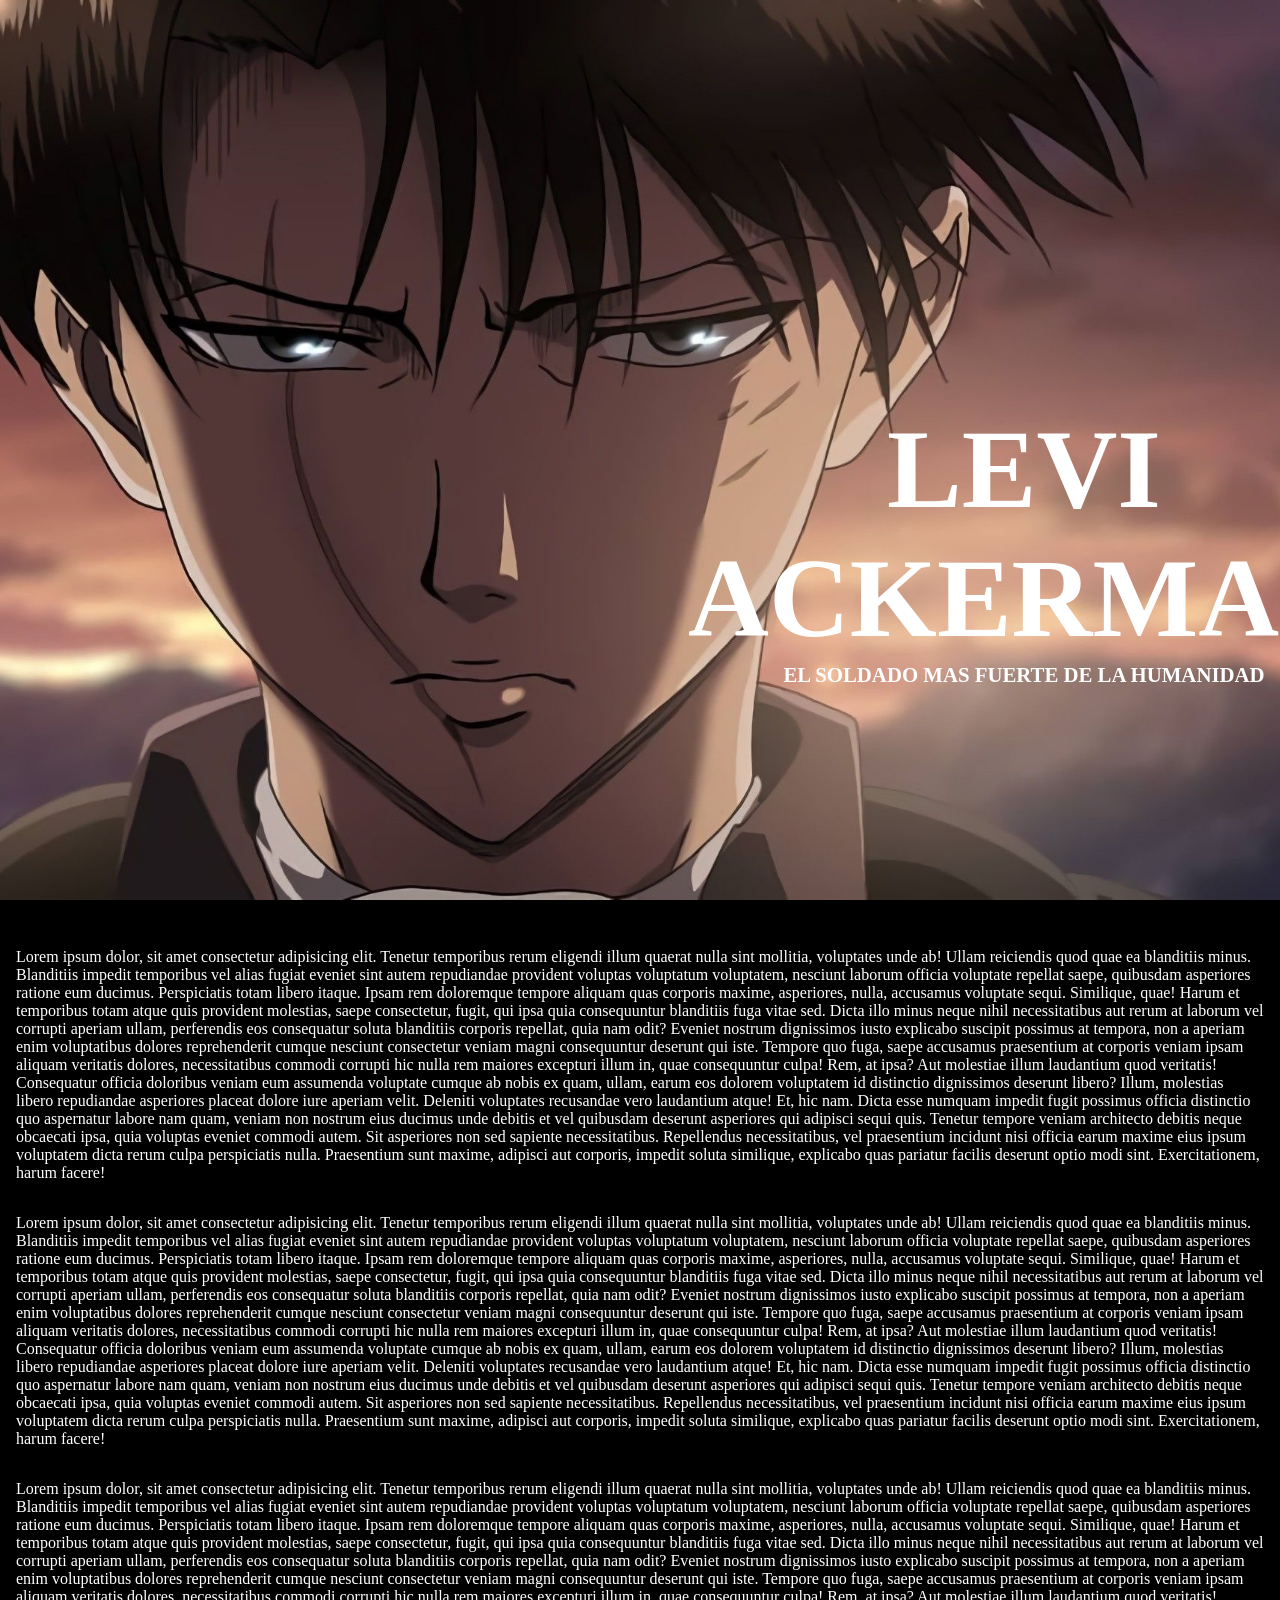
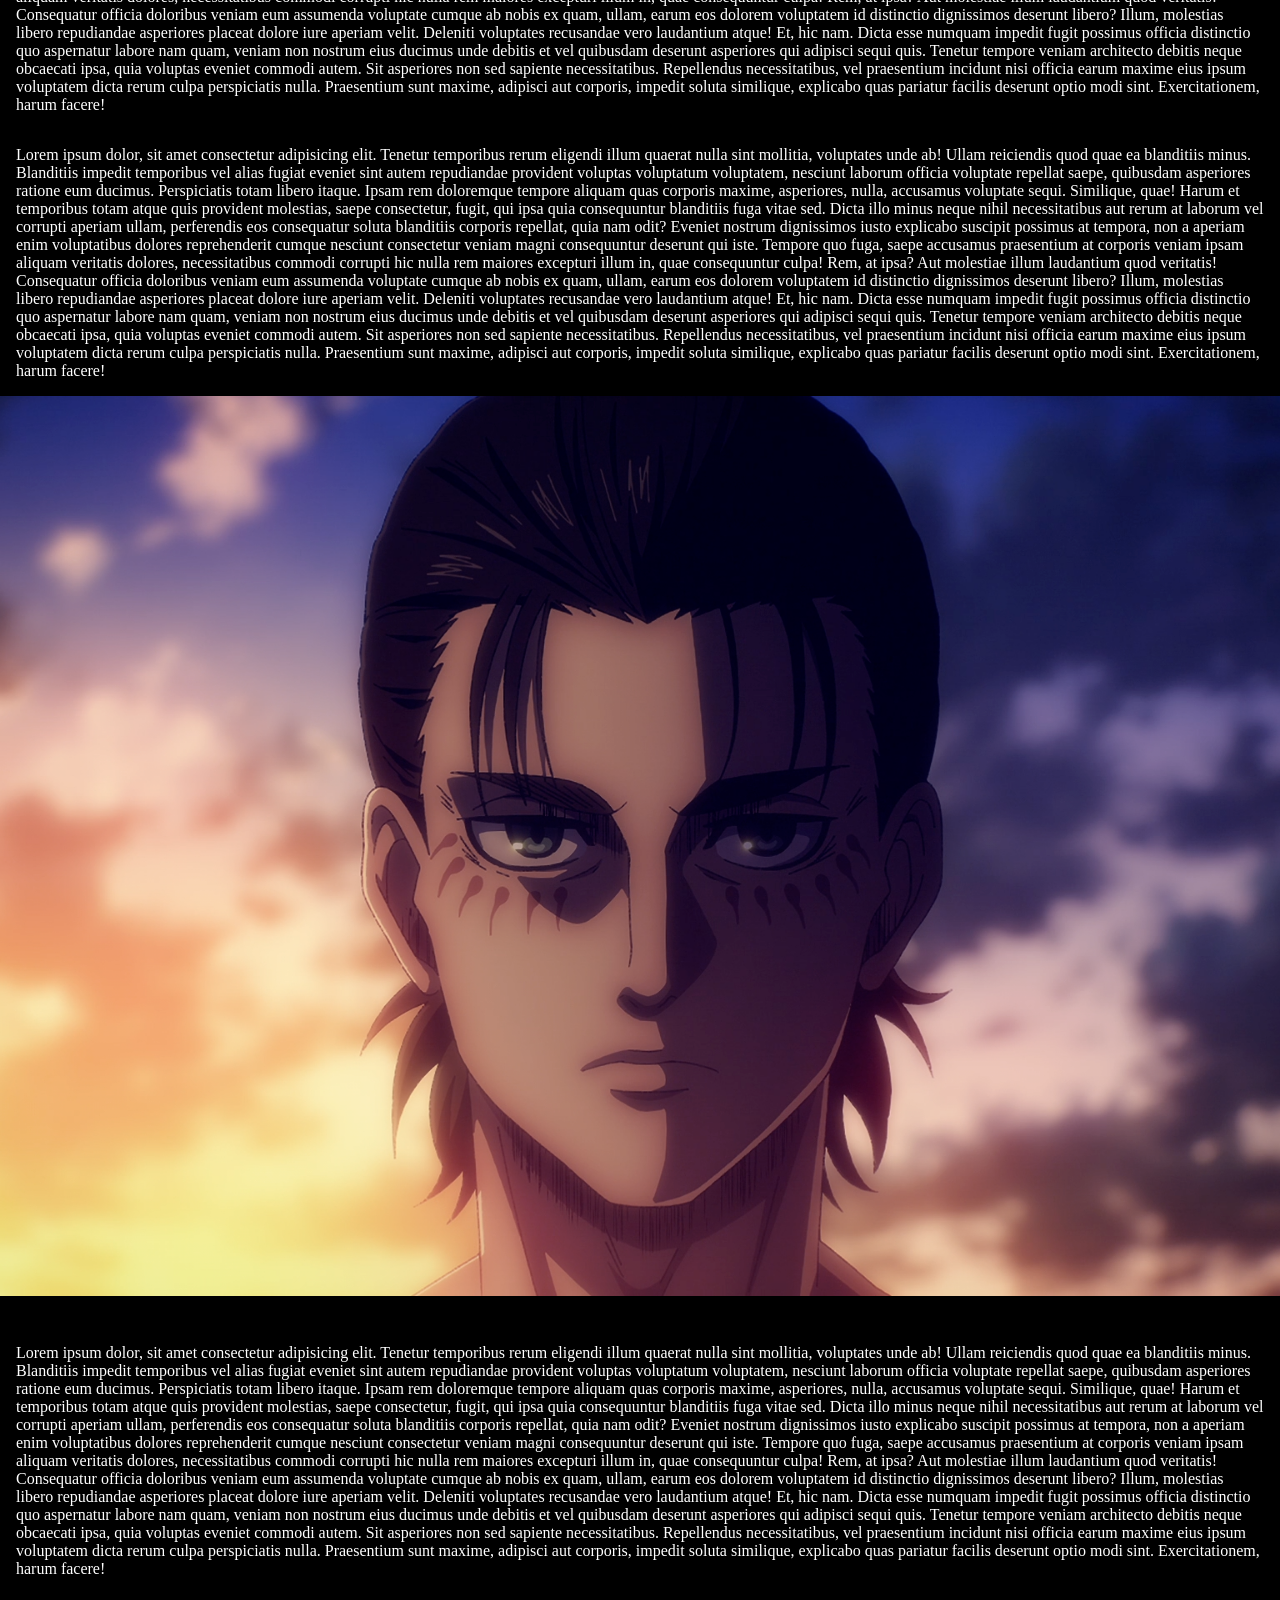
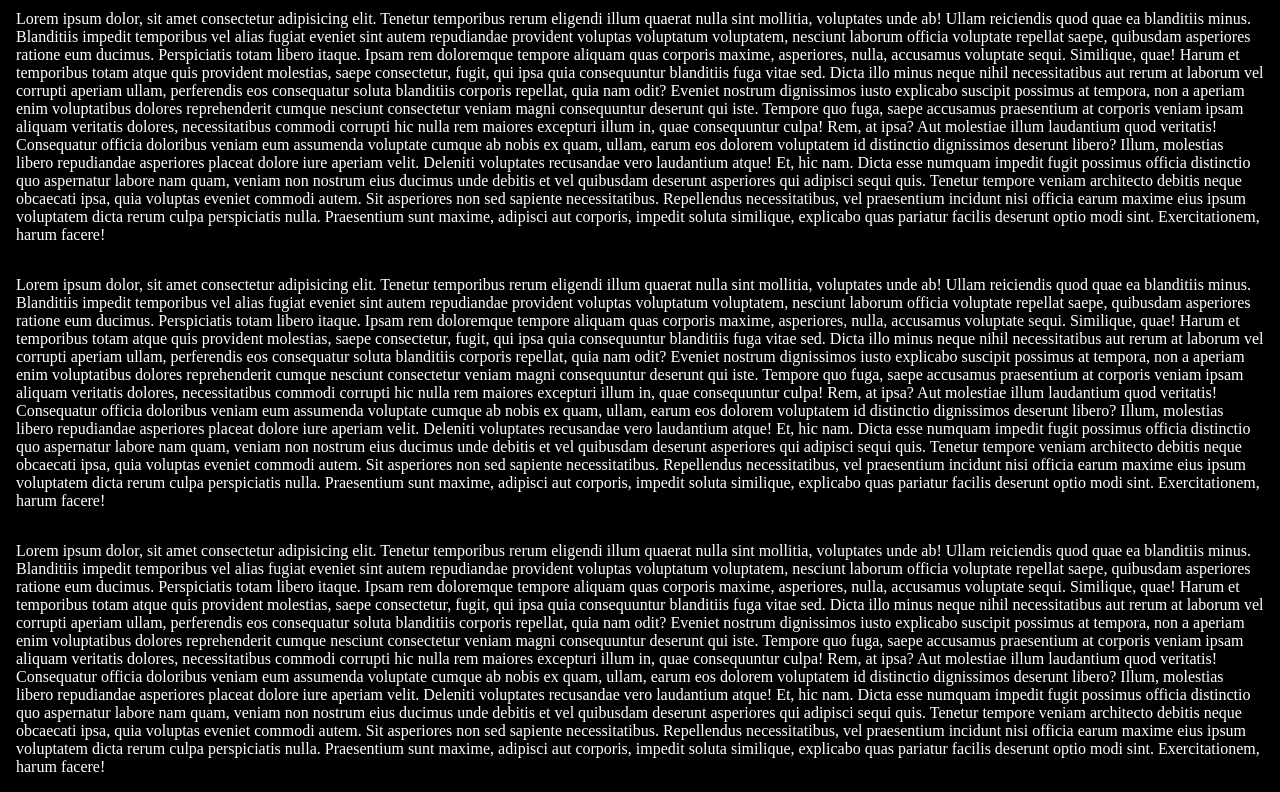
<file: ejemplo2/index.html>
<!doctype html>
<html lang="en">
  <head>
    <meta charset="UTF-8" />
    <meta name="viewport" content="width=device-width, initial-scale=1.0" />
    <link rel="stylesheet" href="style.css" />
    <title>Prueba</title>
  </head>
  <body>
    <section class="fondo"></section>

    <header>
      <h1>levi ackerman</h1>
      <p>el soldado mas fuerte de la humanidad</p>
    </header>

    <article>
      <p>
        Lorem ipsum dolor, sit amet consectetur adipisicing elit. Tenetur
        temporibus rerum eligendi illum quaerat nulla sint mollitia, voluptates
        unde ab! Ullam reiciendis quod quae ea blanditiis minus. Blanditiis
        impedit temporibus vel alias fugiat eveniet sint autem repudiandae
        provident voluptas voluptatum voluptatem, nesciunt laborum officia
        voluptate repellat saepe, quibusdam asperiores ratione eum ducimus.
        Perspiciatis totam libero itaque. Ipsam rem doloremque tempore aliquam
        quas corporis maxime, asperiores, nulla, accusamus voluptate sequi.
        Similique, quae! Harum et temporibus totam atque quis provident
        molestias, saepe consectetur, fugit, qui ipsa quia consequuntur
        blanditiis fuga vitae sed. Dicta illo minus neque nihil necessitatibus
        aut rerum at laborum vel corrupti aperiam ullam, perferendis eos
        consequatur soluta blanditiis corporis repellat, quia nam odit? Eveniet
        nostrum dignissimos iusto explicabo suscipit possimus at tempora, non a
        aperiam enim voluptatibus dolores reprehenderit cumque nesciunt
        consectetur veniam magni consequuntur deserunt qui iste. Tempore quo
        fuga, saepe accusamus praesentium at corporis veniam ipsam aliquam
        veritatis dolores, necessitatibus commodi corrupti hic nulla rem maiores
        excepturi illum in, quae consequuntur culpa! Rem, at ipsa? Aut molestiae
        illum laudantium quod veritatis! Consequatur officia doloribus veniam
        eum assumenda voluptate cumque ab nobis ex quam, ullam, earum eos
        dolorem voluptatem id distinctio dignissimos deserunt libero? Illum,
        molestias libero repudiandae asperiores placeat dolore iure aperiam
        velit. Deleniti voluptates recusandae vero laudantium atque! Et, hic
        nam. Dicta esse numquam impedit fugit possimus officia distinctio quo
        aspernatur labore nam quam, veniam non nostrum eius ducimus unde debitis
        et vel quibusdam deserunt asperiores qui adipisci sequi quis. Tenetur
        tempore veniam architecto debitis neque obcaecati ipsa, quia voluptas
        eveniet commodi autem. Sit asperiores non sed sapiente necessitatibus.
        Repellendus necessitatibus, vel praesentium incidunt nisi officia earum
        maxime eius ipsum voluptatem dicta rerum culpa perspiciatis nulla.
        Praesentium sunt maxime, adipisci aut corporis, impedit soluta
        similique, explicabo quas pariatur facilis deserunt optio modi sint.
        Exercitationem, harum facere!
      </p>
    </article>

    <article>
      <p>
        Lorem ipsum dolor, sit amet consectetur adipisicing elit. Tenetur
        temporibus rerum eligendi illum quaerat nulla sint mollitia, voluptates
        unde ab! Ullam reiciendis quod quae ea blanditiis minus. Blanditiis
        impedit temporibus vel alias fugiat eveniet sint autem repudiandae
        provident voluptas voluptatum voluptatem, nesciunt laborum officia
        voluptate repellat saepe, quibusdam asperiores ratione eum ducimus.
        Perspiciatis totam libero itaque. Ipsam rem doloremque tempore aliquam
        quas corporis maxime, asperiores, nulla, accusamus voluptate sequi.
        Similique, quae! Harum et temporibus totam atque quis provident
        molestias, saepe consectetur, fugit, qui ipsa quia consequuntur
        blanditiis fuga vitae sed. Dicta illo minus neque nihil necessitatibus
        aut rerum at laborum vel corrupti aperiam ullam, perferendis eos
        consequatur soluta blanditiis corporis repellat, quia nam odit? Eveniet
        nostrum dignissimos iusto explicabo suscipit possimus at tempora, non a
        aperiam enim voluptatibus dolores reprehenderit cumque nesciunt
        consectetur veniam magni consequuntur deserunt qui iste. Tempore quo
        fuga, saepe accusamus praesentium at corporis veniam ipsam aliquam
        veritatis dolores, necessitatibus commodi corrupti hic nulla rem maiores
        excepturi illum in, quae consequuntur culpa! Rem, at ipsa? Aut molestiae
        illum laudantium quod veritatis! Consequatur officia doloribus veniam
        eum assumenda voluptate cumque ab nobis ex quam, ullam, earum eos
        dolorem voluptatem id distinctio dignissimos deserunt libero? Illum,
        molestias libero repudiandae asperiores placeat dolore iure aperiam
        velit. Deleniti voluptates recusandae vero laudantium atque! Et, hic
        nam. Dicta esse numquam impedit fugit possimus officia distinctio quo
        aspernatur labore nam quam, veniam non nostrum eius ducimus unde debitis
        et vel quibusdam deserunt asperiores qui adipisci sequi quis. Tenetur
        tempore veniam architecto debitis neque obcaecati ipsa, quia voluptas
        eveniet commodi autem. Sit asperiores non sed sapiente necessitatibus.
        Repellendus necessitatibus, vel praesentium incidunt nisi officia earum
        maxime eius ipsum voluptatem dicta rerum culpa perspiciatis nulla.
        Praesentium sunt maxime, adipisci aut corporis, impedit soluta
        similique, explicabo quas pariatur facilis deserunt optio modi sint.
        Exercitationem, harum facere!
      </p>
    </article>

    <article>
      <p>
        Lorem ipsum dolor, sit amet consectetur adipisicing elit. Tenetur
        temporibus rerum eligendi illum quaerat nulla sint mollitia, voluptates
        unde ab! Ullam reiciendis quod quae ea blanditiis minus. Blanditiis
        impedit temporibus vel alias fugiat eveniet sint autem repudiandae
        provident voluptas voluptatum voluptatem, nesciunt laborum officia
        voluptate repellat saepe, quibusdam asperiores ratione eum ducimus.
        Perspiciatis totam libero itaque. Ipsam rem doloremque tempore aliquam
        quas corporis maxime, asperiores, nulla, accusamus voluptate sequi.
        Similique, quae! Harum et temporibus totam atque quis provident
        molestias, saepe consectetur, fugit, qui ipsa quia consequuntur
        blanditiis fuga vitae sed. Dicta illo minus neque nihil necessitatibus
        aut rerum at laborum vel corrupti aperiam ullam, perferendis eos
        consequatur soluta blanditiis corporis repellat, quia nam odit? Eveniet
        nostrum dignissimos iusto explicabo suscipit possimus at tempora, non a
        aperiam enim voluptatibus dolores reprehenderit cumque nesciunt
        consectetur veniam magni consequuntur deserunt qui iste. Tempore quo
        fuga, saepe accusamus praesentium at corporis veniam ipsam aliquam
        veritatis dolores, necessitatibus commodi corrupti hic nulla rem maiores
        excepturi illum in, quae consequuntur culpa! Rem, at ipsa? Aut molestiae
        illum laudantium quod veritatis! Consequatur officia doloribus veniam
        eum assumenda voluptate cumque ab nobis ex quam, ullam, earum eos
        dolorem voluptatem id distinctio dignissimos deserunt libero? Illum,
        molestias libero repudiandae asperiores placeat dolore iure aperiam
        velit. Deleniti voluptates recusandae vero laudantium atque! Et, hic
        nam. Dicta esse numquam impedit fugit possimus officia distinctio quo
        aspernatur labore nam quam, veniam non nostrum eius ducimus unde debitis
        et vel quibusdam deserunt asperiores qui adipisci sequi quis. Tenetur
        tempore veniam architecto debitis neque obcaecati ipsa, quia voluptas
        eveniet commodi autem. Sit asperiores non sed sapiente necessitatibus.
        Repellendus necessitatibus, vel praesentium incidunt nisi officia earum
        maxime eius ipsum voluptatem dicta rerum culpa perspiciatis nulla.
        Praesentium sunt maxime, adipisci aut corporis, impedit soluta
        similique, explicabo quas pariatur facilis deserunt optio modi sint.
        Exercitationem, harum facere!
      </p>
    </article>

    <article>
      <p>
        Lorem ipsum dolor, sit amet consectetur adipisicing elit. Tenetur
        temporibus rerum eligendi illum quaerat nulla sint mollitia, voluptates
        unde ab! Ullam reiciendis quod quae ea blanditiis minus. Blanditiis
        impedit temporibus vel alias fugiat eveniet sint autem repudiandae
        provident voluptas voluptatum voluptatem, nesciunt laborum officia
        voluptate repellat saepe, quibusdam asperiores ratione eum ducimus.
        Perspiciatis totam libero itaque. Ipsam rem doloremque tempore aliquam
        quas corporis maxime, asperiores, nulla, accusamus voluptate sequi.
        Similique, quae! Harum et temporibus totam atque quis provident
        molestias, saepe consectetur, fugit, qui ipsa quia consequuntur
        blanditiis fuga vitae sed. Dicta illo minus neque nihil necessitatibus
        aut rerum at laborum vel corrupti aperiam ullam, perferendis eos
        consequatur soluta blanditiis corporis repellat, quia nam odit? Eveniet
        nostrum dignissimos iusto explicabo suscipit possimus at tempora, non a
        aperiam enim voluptatibus dolores reprehenderit cumque nesciunt
        consectetur veniam magni consequuntur deserunt qui iste. Tempore quo
        fuga, saepe accusamus praesentium at corporis veniam ipsam aliquam
        veritatis dolores, necessitatibus commodi corrupti hic nulla rem maiores
        excepturi illum in, quae consequuntur culpa! Rem, at ipsa? Aut molestiae
        illum laudantium quod veritatis! Consequatur officia doloribus veniam
        eum assumenda voluptate cumque ab nobis ex quam, ullam, earum eos
        dolorem voluptatem id distinctio dignissimos deserunt libero? Illum,
        molestias libero repudiandae asperiores placeat dolore iure aperiam
        velit. Deleniti voluptates recusandae vero laudantium atque! Et, hic
        nam. Dicta esse numquam impedit fugit possimus officia distinctio quo
        aspernatur labore nam quam, veniam non nostrum eius ducimus unde debitis
        et vel quibusdam deserunt asperiores qui adipisci sequi quis. Tenetur
        tempore veniam architecto debitis neque obcaecati ipsa, quia voluptas
        eveniet commodi autem. Sit asperiores non sed sapiente necessitatibus.
        Repellendus necessitatibus, vel praesentium incidunt nisi officia earum
        maxime eius ipsum voluptatem dicta rerum culpa perspiciatis nulla.
        Praesentium sunt maxime, adipisci aut corporis, impedit soluta
        similique, explicabo quas pariatur facilis deserunt optio modi sint.
        Exercitationem, harum facere!
      </p>
    </article>

    <section class="end"></section>

        <article>
      <p>
        Lorem ipsum dolor, sit amet consectetur adipisicing elit. Tenetur
        temporibus rerum eligendi illum quaerat nulla sint mollitia, voluptates
        unde ab! Ullam reiciendis quod quae ea blanditiis minus. Blanditiis
        impedit temporibus vel alias fugiat eveniet sint autem repudiandae
        provident voluptas voluptatum voluptatem, nesciunt laborum officia
        voluptate repellat saepe, quibusdam asperiores ratione eum ducimus.
        Perspiciatis totam libero itaque. Ipsam rem doloremque tempore aliquam
        quas corporis maxime, asperiores, nulla, accusamus voluptate sequi.
        Similique, quae! Harum et temporibus totam atque quis provident
        molestias, saepe consectetur, fugit, qui ipsa quia consequuntur
        blanditiis fuga vitae sed. Dicta illo minus neque nihil necessitatibus
        aut rerum at laborum vel corrupti aperiam ullam, perferendis eos
        consequatur soluta blanditiis corporis repellat, quia nam odit? Eveniet
        nostrum dignissimos iusto explicabo suscipit possimus at tempora, non a
        aperiam enim voluptatibus dolores reprehenderit cumque nesciunt
        consectetur veniam magni consequuntur deserunt qui iste. Tempore quo
        fuga, saepe accusamus praesentium at corporis veniam ipsam aliquam
        veritatis dolores, necessitatibus commodi corrupti hic nulla rem maiores
        excepturi illum in, quae consequuntur culpa! Rem, at ipsa? Aut molestiae
        illum laudantium quod veritatis! Consequatur officia doloribus veniam
        eum assumenda voluptate cumque ab nobis ex quam, ullam, earum eos
        dolorem voluptatem id distinctio dignissimos deserunt libero? Illum,
        molestias libero repudiandae asperiores placeat dolore iure aperiam
        velit. Deleniti voluptates recusandae vero laudantium atque! Et, hic
        nam. Dicta esse numquam impedit fugit possimus officia distinctio quo
        aspernatur labore nam quam, veniam non nostrum eius ducimus unde debitis
        et vel quibusdam deserunt asperiores qui adipisci sequi quis. Tenetur
        tempore veniam architecto debitis neque obcaecati ipsa, quia voluptas
        eveniet commodi autem. Sit asperiores non sed sapiente necessitatibus.
        Repellendus necessitatibus, vel praesentium incidunt nisi officia earum
        maxime eius ipsum voluptatem dicta rerum culpa perspiciatis nulla.
        Praesentium sunt maxime, adipisci aut corporis, impedit soluta
        similique, explicabo quas pariatur facilis deserunt optio modi sint.
        Exercitationem, harum facere!
      </p>
    </article>

    <article>
      <p>
        Lorem ipsum dolor, sit amet consectetur adipisicing elit. Tenetur
        temporibus rerum eligendi illum quaerat nulla sint mollitia, voluptates
        unde ab! Ullam reiciendis quod quae ea blanditiis minus. Blanditiis
        impedit temporibus vel alias fugiat eveniet sint autem repudiandae
        provident voluptas voluptatum voluptatem, nesciunt laborum officia
        voluptate repellat saepe, quibusdam asperiores ratione eum ducimus.
        Perspiciatis totam libero itaque. Ipsam rem doloremque tempore aliquam
        quas corporis maxime, asperiores, nulla, accusamus voluptate sequi.
        Similique, quae! Harum et temporibus totam atque quis provident
        molestias, saepe consectetur, fugit, qui ipsa quia consequuntur
        blanditiis fuga vitae sed. Dicta illo minus neque nihil necessitatibus
        aut rerum at laborum vel corrupti aperiam ullam, perferendis eos
        consequatur soluta blanditiis corporis repellat, quia nam odit? Eveniet
        nostrum dignissimos iusto explicabo suscipit possimus at tempora, non a
        aperiam enim voluptatibus dolores reprehenderit cumque nesciunt
        consectetur veniam magni consequuntur deserunt qui iste. Tempore quo
        fuga, saepe accusamus praesentium at corporis veniam ipsam aliquam
        veritatis dolores, necessitatibus commodi corrupti hic nulla rem maiores
        excepturi illum in, quae consequuntur culpa! Rem, at ipsa? Aut molestiae
        illum laudantium quod veritatis! Consequatur officia doloribus veniam
        eum assumenda voluptate cumque ab nobis ex quam, ullam, earum eos
        dolorem voluptatem id distinctio dignissimos deserunt libero? Illum,
        molestias libero repudiandae asperiores placeat dolore iure aperiam
        velit. Deleniti voluptates recusandae vero laudantium atque! Et, hic
        nam. Dicta esse numquam impedit fugit possimus officia distinctio quo
        aspernatur labore nam quam, veniam non nostrum eius ducimus unde debitis
        et vel quibusdam deserunt asperiores qui adipisci sequi quis. Tenetur
        tempore veniam architecto debitis neque obcaecati ipsa, quia voluptas
        eveniet commodi autem. Sit asperiores non sed sapiente necessitatibus.
        Repellendus necessitatibus, vel praesentium incidunt nisi officia earum
        maxime eius ipsum voluptatem dicta rerum culpa perspiciatis nulla.
        Praesentium sunt maxime, adipisci aut corporis, impedit soluta
        similique, explicabo quas pariatur facilis deserunt optio modi sint.
        Exercitationem, harum facere!
      </p>
    </article>

    <article>
      <p>
        Lorem ipsum dolor, sit amet consectetur adipisicing elit. Tenetur
        temporibus rerum eligendi illum quaerat nulla sint mollitia, voluptates
        unde ab! Ullam reiciendis quod quae ea blanditiis minus. Blanditiis
        impedit temporibus vel alias fugiat eveniet sint autem repudiandae
        provident voluptas voluptatum voluptatem, nesciunt laborum officia
        voluptate repellat saepe, quibusdam asperiores ratione eum ducimus.
        Perspiciatis totam libero itaque. Ipsam rem doloremque tempore aliquam
        quas corporis maxime, asperiores, nulla, accusamus voluptate sequi.
        Similique, quae! Harum et temporibus totam atque quis provident
        molestias, saepe consectetur, fugit, qui ipsa quia consequuntur
        blanditiis fuga vitae sed. Dicta illo minus neque nihil necessitatibus
        aut rerum at laborum vel corrupti aperiam ullam, perferendis eos
        consequatur soluta blanditiis corporis repellat, quia nam odit? Eveniet
        nostrum dignissimos iusto explicabo suscipit possimus at tempora, non a
        aperiam enim voluptatibus dolores reprehenderit cumque nesciunt
        consectetur veniam magni consequuntur deserunt qui iste. Tempore quo
        fuga, saepe accusamus praesentium at corporis veniam ipsam aliquam
        veritatis dolores, necessitatibus commodi corrupti hic nulla rem maiores
        excepturi illum in, quae consequuntur culpa! Rem, at ipsa? Aut molestiae
        illum laudantium quod veritatis! Consequatur officia doloribus veniam
        eum assumenda voluptate cumque ab nobis ex quam, ullam, earum eos
        dolorem voluptatem id distinctio dignissimos deserunt libero? Illum,
        molestias libero repudiandae asperiores placeat dolore iure aperiam
        velit. Deleniti voluptates recusandae vero laudantium atque! Et, hic
        nam. Dicta esse numquam impedit fugit possimus officia distinctio quo
        aspernatur labore nam quam, veniam non nostrum eius ducimus unde debitis
        et vel quibusdam deserunt asperiores qui adipisci sequi quis. Tenetur
        tempore veniam architecto debitis neque obcaecati ipsa, quia voluptas
        eveniet commodi autem. Sit asperiores non sed sapiente necessitatibus.
        Repellendus necessitatibus, vel praesentium incidunt nisi officia earum
        maxime eius ipsum voluptatem dicta rerum culpa perspiciatis nulla.
        Praesentium sunt maxime, adipisci aut corporis, impedit soluta
        similique, explicabo quas pariatur facilis deserunt optio modi sint.
        Exercitationem, harum facere!
      </p>
    </article>

    <article>
      <p>
        Lorem ipsum dolor, sit amet consectetur adipisicing elit. Tenetur
        temporibus rerum eligendi illum quaerat nulla sint mollitia, voluptates
        unde ab! Ullam reiciendis quod quae ea blanditiis minus. Blanditiis
        impedit temporibus vel alias fugiat eveniet sint autem repudiandae
        provident voluptas voluptatum voluptatem, nesciunt laborum officia
        voluptate repellat saepe, quibusdam asperiores ratione eum ducimus.
        Perspiciatis totam libero itaque. Ipsam rem doloremque tempore aliquam
        quas corporis maxime, asperiores, nulla, accusamus voluptate sequi.
        Similique, quae! Harum et temporibus totam atque quis provident
        molestias, saepe consectetur, fugit, qui ipsa quia consequuntur
        blanditiis fuga vitae sed. Dicta illo minus neque nihil necessitatibus
        aut rerum at laborum vel corrupti aperiam ullam, perferendis eos
        consequatur soluta blanditiis corporis repellat, quia nam odit? Eveniet
        nostrum dignissimos iusto explicabo suscipit possimus at tempora, non a
        aperiam enim voluptatibus dolores reprehenderit cumque nesciunt
        consectetur veniam magni consequuntur deserunt qui iste. Tempore quo
        fuga, saepe accusamus praesentium at corporis veniam ipsam aliquam
        veritatis dolores, necessitatibus commodi corrupti hic nulla rem maiores
        excepturi illum in, quae consequuntur culpa! Rem, at ipsa? Aut molestiae
        illum laudantium quod veritatis! Consequatur officia doloribus veniam
        eum assumenda voluptate cumque ab nobis ex quam, ullam, earum eos
        dolorem voluptatem id distinctio dignissimos deserunt libero? Illum,
        molestias libero repudiandae asperiores placeat dolore iure aperiam
        velit. Deleniti voluptates recusandae vero laudantium atque! Et, hic
        nam. Dicta esse numquam impedit fugit possimus officia distinctio quo
        aspernatur labore nam quam, veniam non nostrum eius ducimus unde debitis
        et vel quibusdam deserunt asperiores qui adipisci sequi quis. Tenetur
        tempore veniam architecto debitis neque obcaecati ipsa, quia voluptas
        eveniet commodi autem. Sit asperiores non sed sapiente necessitatibus.
        Repellendus necessitatibus, vel praesentium incidunt nisi officia earum
        maxime eius ipsum voluptatem dicta rerum culpa perspiciatis nulla.
        Praesentium sunt maxime, adipisci aut corporis, impedit soluta
        similique, explicabo quas pariatur facilis deserunt optio modi sint.
        Exercitationem, harum facere!
      </p>
    </article>

    <script src="script.js"></script>
  </body>
</html>
</file>
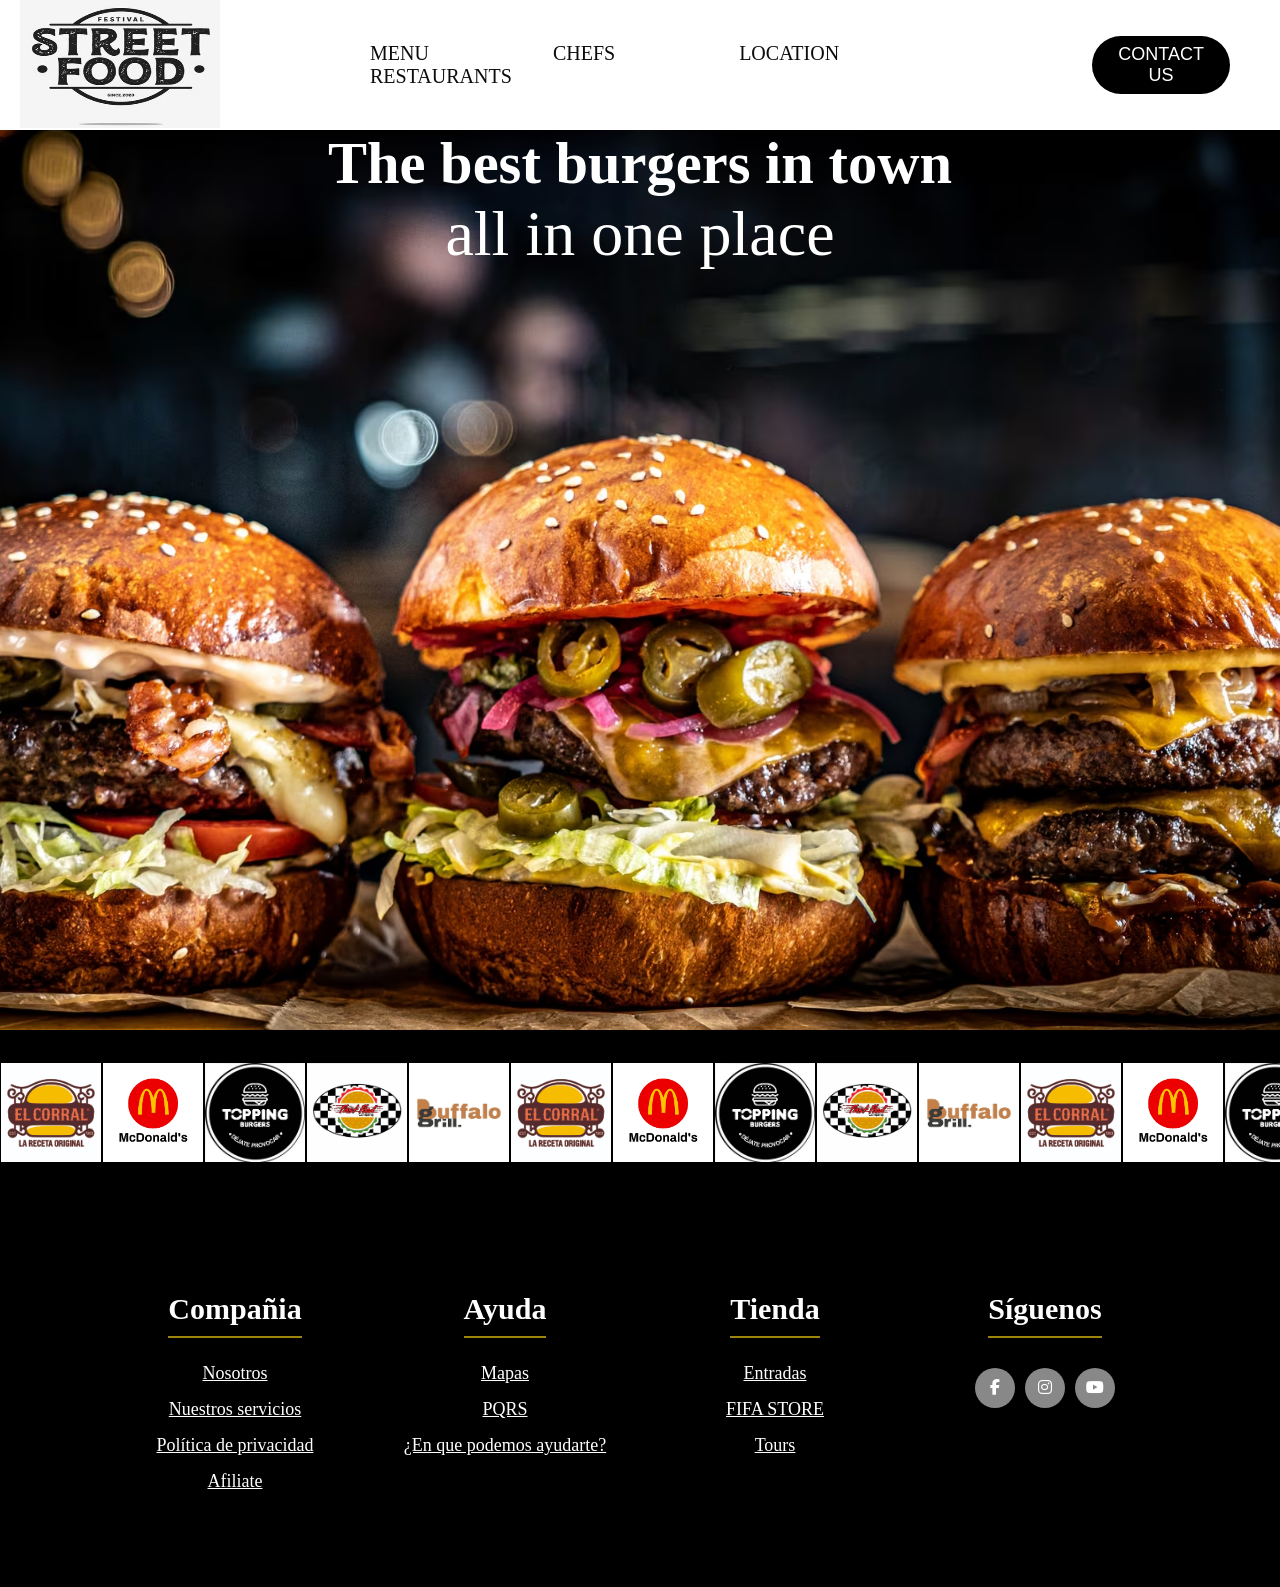
<file: festival gourmet/index.html>
<!doctype html>
<html lang="en">
  <head>
    <meta charset="UTF-8" />
    <meta name="viewport" content="width=device-width, initial-scale=1.0" />
    <title>Festival Gourmet</title>
    <link rel="stylesheet" href="style.css" />
    <link rel="stylesheet" href="https://cdnjs.cloudflare.com/ajax/libs/font-awesome/6.2.1/css/all.min.css">
  </head>
  <body>
    <header class="header">
      <div class="logo">
        <a href="index.html"><img src="img/logo3.jpg" alt="logo" /></a>
      </div>
      <nav>
        <ul class="nav-links">
          <li><a href="index.html" target="_self">MENU</a></li>
          <li class="dropdown">
            <a href="#">CHEFS</a>
            <ul class="dropdown-content">
              <li><a href="pagina1.html">Página 1</a></li>
              <li><a href="pagina2.html">Página 2</a></li>
              <li><a href="pagina3.html">Página 3</a></li>
            </ul>
          </li>
          <li class="dropdown">
            <a href="#">LOCATION</a>
            <ul class="dropdown-content">
              <li><a href="pagina1.html">Página 1</a></li>
              <li><a href="pagina2.html">Página 2</a></li>
              <li><a href="pagina3.html">Página 3</a></li>
            </ul>
          </li>
          <li><a href="#">RESTAURANTS</a></li>
        </ul>
      </nav>
      <a href="https://www.youtube.com/" target="_blank" class="btn"
        ><button>CONTACT US</button></a
      >
    </header>
    <main>
      <section class="hero">
        <section class="fondo">
            <div class="title">
              <h1>The best burgers in town</h1>
              <p>all in one place</p>
            </div>
          </section>
        </section>
        <section class="schedule">
            <div class="header-schedule">
              <div class="track">
                <img class="sponsors" src="img/patrocinador1.jpg" alt="El Corral">
                <img class="sponsors" src="img/patrocinador2.jpg" alt="McDonald's">
                <img class="sponsors" src="img/patrocinador3.jpg" alt="Topping Burguer">
                <img class="sponsors" src="img/patrocinador4.png" alt="FastFood">
                <img class="sponsors" src="img/patrocinador5.png" alt="BuffaloGrill">

                <img class="sponsors" src="img/patrocinador1.jpg" alt="El Corral">
                <img class="sponsors" src="img/patrocinador2.jpg" alt="McDonald's">
                <img class="sponsors" src="img/patrocinador3.jpg" alt="Topping Burguer">
                <img class="sponsors" src="img/patrocinador4.png" alt="FastFood">
                <img class="sponsors" src="img/patrocinador5.png" alt="BuffaloGrill">

                <img class="sponsors" src="img/patrocinador1.jpg" alt="El Corral">
                <img class="sponsors" src="img/patrocinador2.jpg" alt="McDonald's">
                <img class="sponsors" src="img/patrocinador3.jpg" alt="Topping Burguer">
                <img class="sponsors" src="img/patrocinador4.png" alt="FastFood">
                <img class="sponsors" src="img/patrocinador5.png" alt="BuffaloGrill">

                <img class="sponsors" src="img/patrocinador1.jpg" alt="El Corral">
                <img class="sponsors" src="img/patrocinador2.jpg" alt="McDonald's">
                <img class="sponsors" src="img/patrocinador3.jpg" alt="Topping Burguer">
                <img class="sponsors" src="img/patrocinador4.png" alt="FastFood">
                <img class="sponsors" src="img/patrocinador5.png" alt="BuffaloGrill">
              </div>
            </div>
            <!--
              <div class="box-schedule"></div>
                  <p>
                  Lorem ipsum dolor sit amet consectetur adipisicing elit. Facere
                  maiores sed hic harum molestias qui dolorum sunt error non! Et aperiam
                  necessitatibus inventore fugiat. Harum doloremque, voluptate corrupti,
                  quam iusto aut quibusdam explicabo assumenda magni nulla recusandae
                  ipsa quisquam. Repudiandae, voluptates, saepe nobis laboriosam quaerat
                  consectetur facere doloribus nulla, reprehenderit minima pariatur eum
                  commodi explicabo veniam. Sunt consequatur ut veniam fugit, earum modi
                  vitae saepe maxime odio voluptates expedita quod ex nemo illum in fuga
                  ipsa. Repellendus quod ea officia. Error nam dolores suscipit, sunt
                  accusantium laboriosam nulla reiciendis alias et, repellat, atque
                  ipsum. Quam dolorem similique molestias voluptatibus quos aliquam
                  adipisci iste quo explicabo sunt nisi at exercitationem incidunt magni
                  nemo vitae veniam in ut, maiores nam! Excepturi vel velit error, iure
                  necessitatibus fugiat! Sed iste veniam ipsa rerum facere officiis
                  perferendis laboriosam voluptatibus, suscipit quos repellat pariatur
                  in et sit, eos ea ipsum veritatis cupiditate debitis eligendi
                  accusamus omnis! Quod voluptates ipsam obcaecati quibusdam
                  repudiandae? Rerum dolore, nemo ut facilis sit quae fuga iste
                  cupiditate qui voluptatum maxime distinctio dolores odit ipsum sed
                  culpa necessitatibus perspiciatis id obcaecati, magni similique
                  praesentium? Sunt rerum nihil iure tempore doloremque odio vitae totam
                  voluptates quaerat sit, quisquam earum magni sapiente reiciendis
                  architecto numquam ea laborum blanditiis ipsum harum. Ad ducimus,
                  cumque repellendus culpa id iste, nihil tempora tenetur officiis,
                  ipsum corporis commodi veniam temporibus necessitatibus dolore
                  debitis. Facilis laborum enim deserunt aliquid consequatur a beatae
                  tempora aperiam qui modi, nihil quo nemo quae veritatis commodi
                  maxime, atque cupiditate doloremque magni tempore ipsam! Ab deleniti
                  fuga, placeat, vitae illo suscipit neque necessitatibus error
                  doloribus quidem quibusdam nam provident unde voluptates aspernatur
                  nobis voluptate dicta voluptas culpa numquam minus natus autem. Nobis
                  alias velit suscipit minus, omnis, unde, pariatur eius repellendus qui
                  voluptatum nemo? Accusamus labore quae, vel animi sequi numquam. Nemo,
                  necessitatibus.
                  </p>
              </div>
              -->
      </section>
    </main>
    <footer class="footer">
        <div class="container">
            <div class="footer-row">
                <div class="footer-links">
                    <h4>Compañia</h4>
                    <ul>
                        <li><a href="#">Nosotros</a></li>
                        <li><a href="#">Nuestros servicios</a></li>
                        <li><a href="#">Política de privacidad</a></li>
                        <li><a href="#">Afiliate</a></li>
                    </ul>
                </div>
                <div class="footer-links">
                    <h4>Ayuda</h4>
                    <ul>
                        <li><a href="#">Mapas</a></li>
                        <li><a href="#">PQRS</a></li>
                        <li><a href="#">¿En que podemos ayudarte?</a></li>
                    </ul>
                </div>
                <div class="footer-links">
                    <h4>Tienda</h4>
                    <ul>
                        <li><a href="#">Entradas</a></li>
                        <li><a href="#">FIFA STORE</a></li>
                        <li><a href="#">Tours</a></li>
                    </ul>
                </div>
                <div class="footer-links">
                    <h4>Síguenos</h4>
                    <div class="social-link">
                        <a href="https://www.facebook.com/fifaworldcup" target="_blank"><i class="fab fa-facebook-f"></i></a>
                        <a href="https://www.instagram.com/fifaworldcup/" target="_blank"><i class="fab fa-instagram"></i></a>
                        <a href="https://www.youtube.com/@fifa" target="_blank"><i class="fab fa-youtube"></i></a>
                    </div>
                </div>
            </div>
        </div>
    </footer>
    <script src="script.js"></script>
  </body>
</html>
</file>
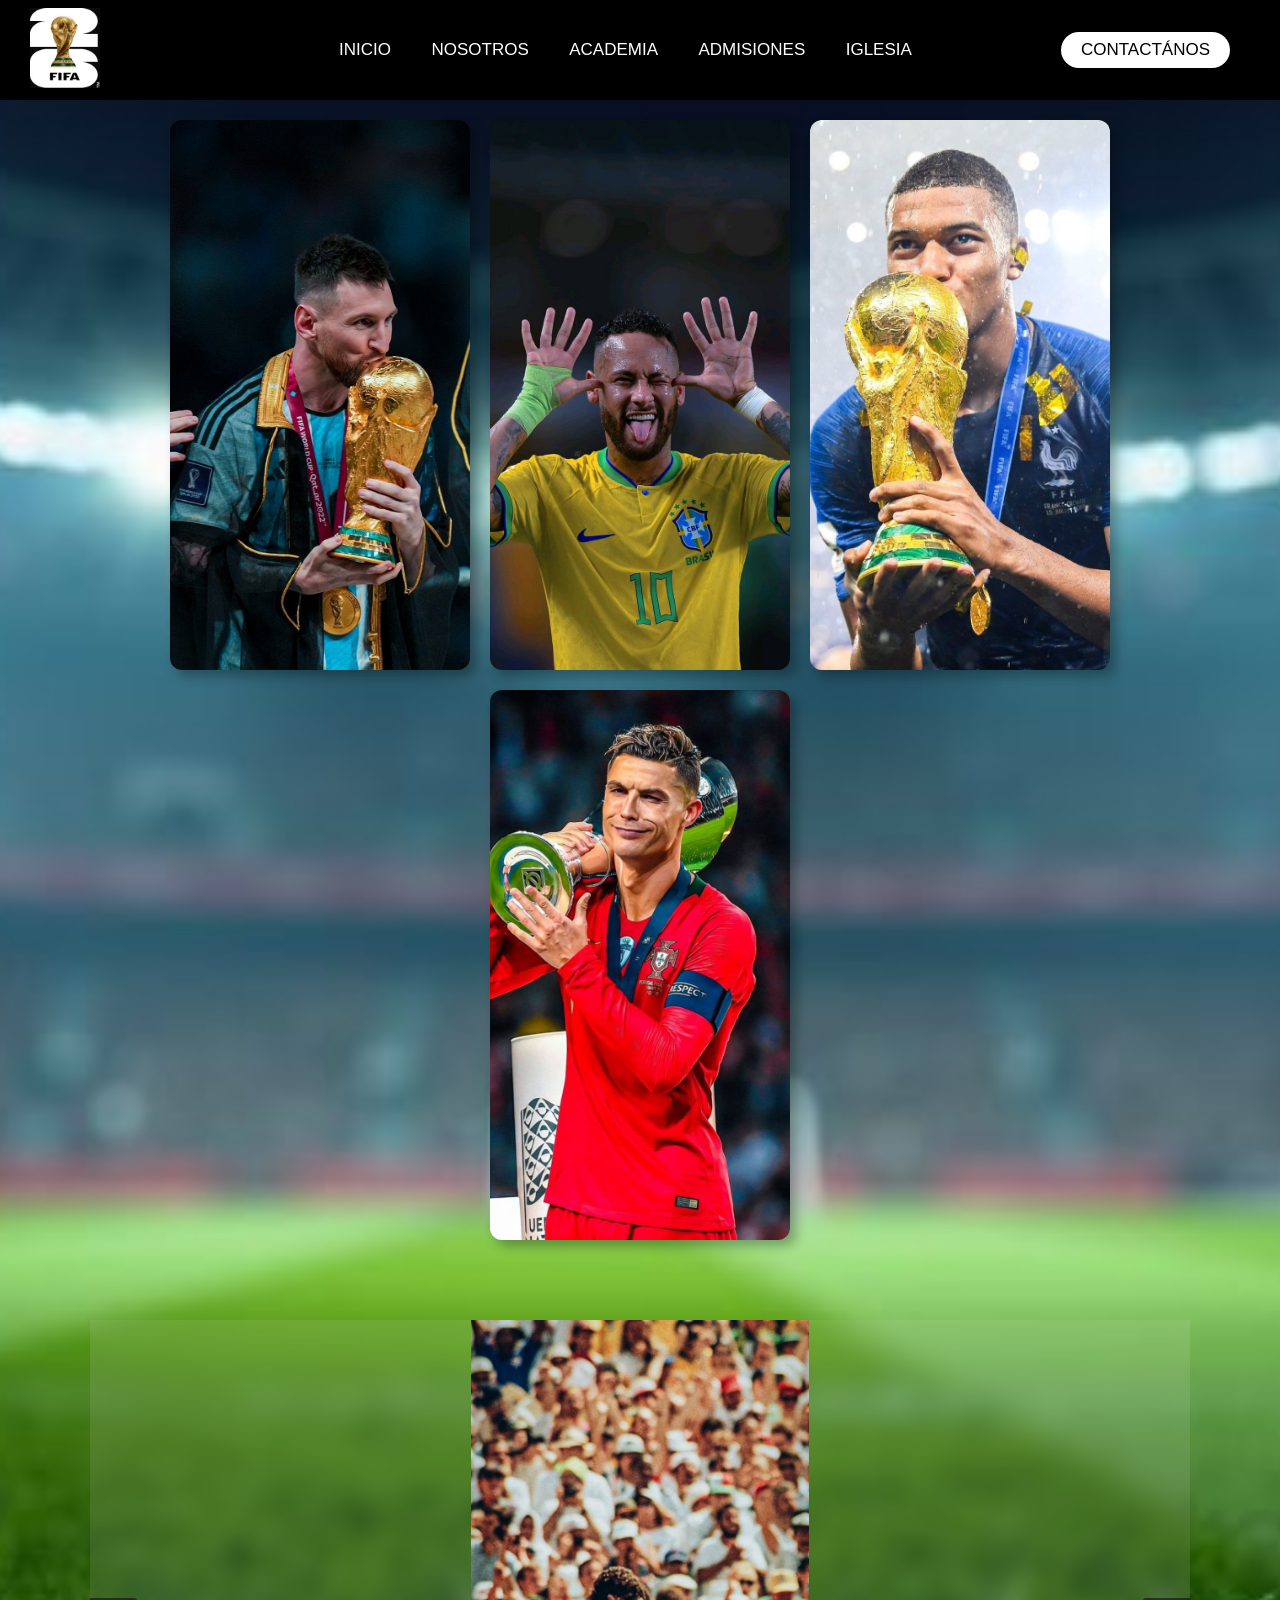
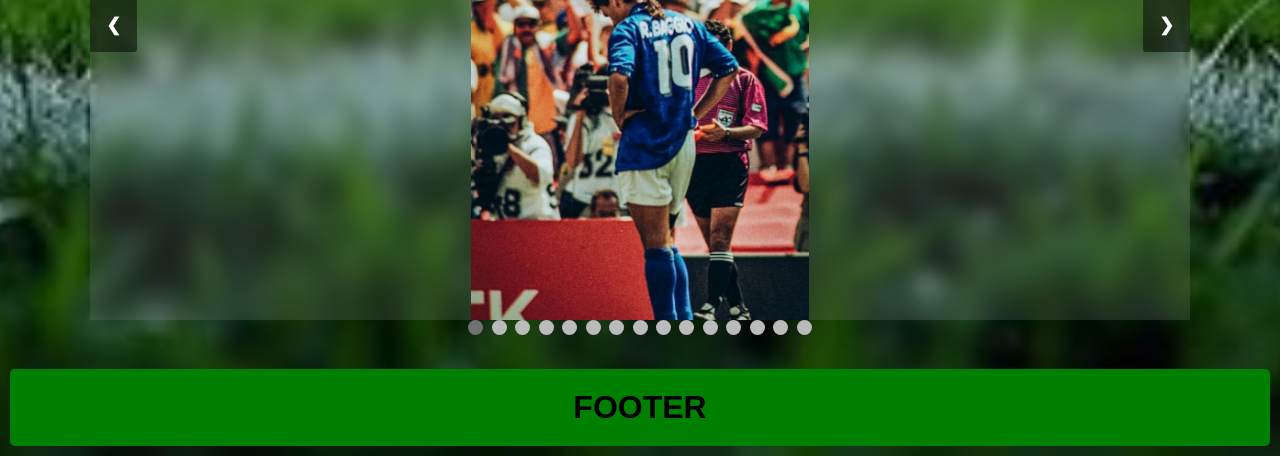
<file: fifa/index.html>
<!DOCTYPE html>
<html lang="es">
<head>
    <meta charset="UTF-8">
    <title>Afiches</title>
    <link rel="stylesheet" href="styles.css">
    <link rel="shortcut icon" href="img/logofifa.avif" type="image/x-icon" />
</head>
<body>

<header class="header">
        <div class="logo">
            <a href="index.html"><img src="img/logofifa.avif" alt="logo"></a>
        </div>
        <nav>
            <ul class="nav-links">
                <li><a href="index.html" target="_self">INICIO</a></li>
                <li><a href="#">NOSOTROS</a></li>
                <li><a href="#">ACADEMIA</a></li>
                <li><a href="#">ADMISIONES</a></li>
                <li><a href="#">IGLESIA</a></li>
            </ul>
        </nav>
        <a href="https://www.youtube.com/" target="_blank" class="btn"><button>CONTACTÁNOS</button></a>
    </header>

    <main class="contenedor">
        <section class="cards">
            <article class="tarjeta">
                <img src="img/Messi.jpg" alt="Imagen 1">
                <div class="overlay">
                    <h2>MESSI</h2>
                    <h3>El Goat</h3>
                    <p>Llega como campeón vigente con Argentina y todavía rindiendo bien pese a su edad (38 años). 
                        Sigue siendo clave en la selección y en las eliminatorias fue importante en goles y asistencias. 
                        Eso sí, hay incertidumbre porque no ha confirmado al 100% si jugará, 
                        y claramente ya no está en su prime físico, pero su calidad sigue intacta.</p>
                </div>
            </article>

            <article class="tarjeta">
                <img src="img/ney.jpg" alt="Imagen 2">
                <div class="overlay">
                    <h2>NEYMAR</h2>
                    <h3>EL Principe</h3>
                    <p>Llega con muchas dudas. Ha tenido lesiones fuertes (como la de rodilla) y su 
                        continuidad ha sido irregular. Aun así, sigue siendo el máximo goleador histórico de Brasil 
                        y quiere jugar el Mundial 2026 como su última oportunidad. Su nivel dependerá mucho de si llega 
                        en buena forma física.</p>
                </div>
            </article>

            <article class="tarjeta">
                <img src="img/Mbappe.jpg" alt="Imagen 3">
                <div class="overlay">
                    <h2>MBAPPE</h2>
                    <h3>La Tortuga</h3>
                    <p>Llega en su mejor momento. Es el líder de Francia, viene siendo decisivo 
                        y ya tiene números históricos en mundiales (12 goles). Incluso podría romper récords 
                        y buscar otra final con su selección. Es, probablemente, el jugador más determinante 
                        de cara al 2026..</p>
                </div>
            </article>

            <article class="tarjeta">
                <img src="img/criss.jpg" alt="Imagen 4">
                <div class="overlay">
                    <h2>CRISTIANO RONALDO</h2>
                    <h3>El Bicho</h3>
                    <p>Llega como una leyenda, pero en una etapa final de su carrera. Ya no es el mismo físicamente, 
                        pero sigue siendo un referente y un goleador histórico en eliminatorias y torneos internacionales. 
                        Su rol será más de experiencia y liderazgo que de protagonista absoluto.</p>
                </div>
            </article>
        </section>
        <section class="carrusel">

 <div class="container-main">
            <div class="slideshow-container">
                <div class="mySlides fade">
                    <img src="img/carrusel/RobertoBaggio.jpg">
                </div>

                <div class="mySlides fade">
                    <img src="img/carrusel/2.jpg">
                </div>

                <div class="mySlides fade">
                    <img src="img/carrusel/3.jpg">
                </div>

                <div class="mySlides fade">
                    <img src="img/carrusel/4.jpg">
                </div>

                <div class="mySlides fade">
                    <img src="img/carrusel/5.jpg">
                </div>

                <div class="mySlides fade">
                    <img src="img/carrusel/6.jpg">
                </div>

                <div class="mySlides fade">
                    <img src="img/carrusel/7.jpg">
                </div>

                <div class="mySlides fade">
                    <img src="img/carrusel/8.jpg">
                </div>

                <div class="mySlides fade">
                    <img src="img/carrusel/9.jpg">
                </div>

                <div class="mySlides fade">
                    <img src="img/carrusel/10.jpg">
                </div>

                <div class="mySlides fade">
                    <img src="img/carrusel/11.jpg">
                </div>

                <div class="mySlides fade">
                    <img src="img/carrusel/12.jpg">
                </div>

                <div class="mySlides fade">
                    <img src="img/carrusel/13.jpg">
                </div>

                <div class="mySlides fade">
                    <img src="img/carrusel/14.jpg">
                </div>

                <div class="mySlides fade">
                    <img src="img/carrusel/15.jpg">
                </div>
                <!-- Agrega más imágenes según sea necesario -->

                <!-- Botones de navegación -->
                <a class="prev" onclick="plusSlides(-1)">&#10094;</a>
                <a class="next" onclick="plusSlides(1)">&#10095;</a>
            </div>

            <!-- Puntos de navegación -->
            <div style="text-align:center">
                <span class="dot" onclick="currentSlide(1)"></span>
                <span class="dot" onclick="currentSlide(2)"></span>
                <span class="dot" onclick="currentSlide(3)"></span>
                <span class="dot" onclick="currentSlide(4)"></span>
                <span class="dot" onclick="currentSlide(5)"></span>
                <span class="dot" onclick="currentSlide(6)"></span>
                <span class="dot" onclick="currentSlide(7)"></span>
                <span class="dot" onclick="currentSlide(8)"></span>
                <span class="dot" onclick="currentSlide(9)"></span>
                <span class="dot" onclick="currentSlide(10)"></span>
                <span class="dot" onclick="currentSlide(11)"></span>
                <span class="dot" onclick="currentSlide(12)"></span>
                <span class="dot" onclick="currentSlide(13)"></span>
                <span class="dot" onclick="currentSlide(14)"></span>
                <span class="dot" onclick="currentSlide(15)"></span>
                <!-- Agrega más puntos según sea necesario -->
            </div>
        </div>
        
        </section>
    </main>

    <footer class="footer">
        <h1>FOOTER</h1>
    </footer>
<script src="script.js"></script>
</body>
</html>
</file>
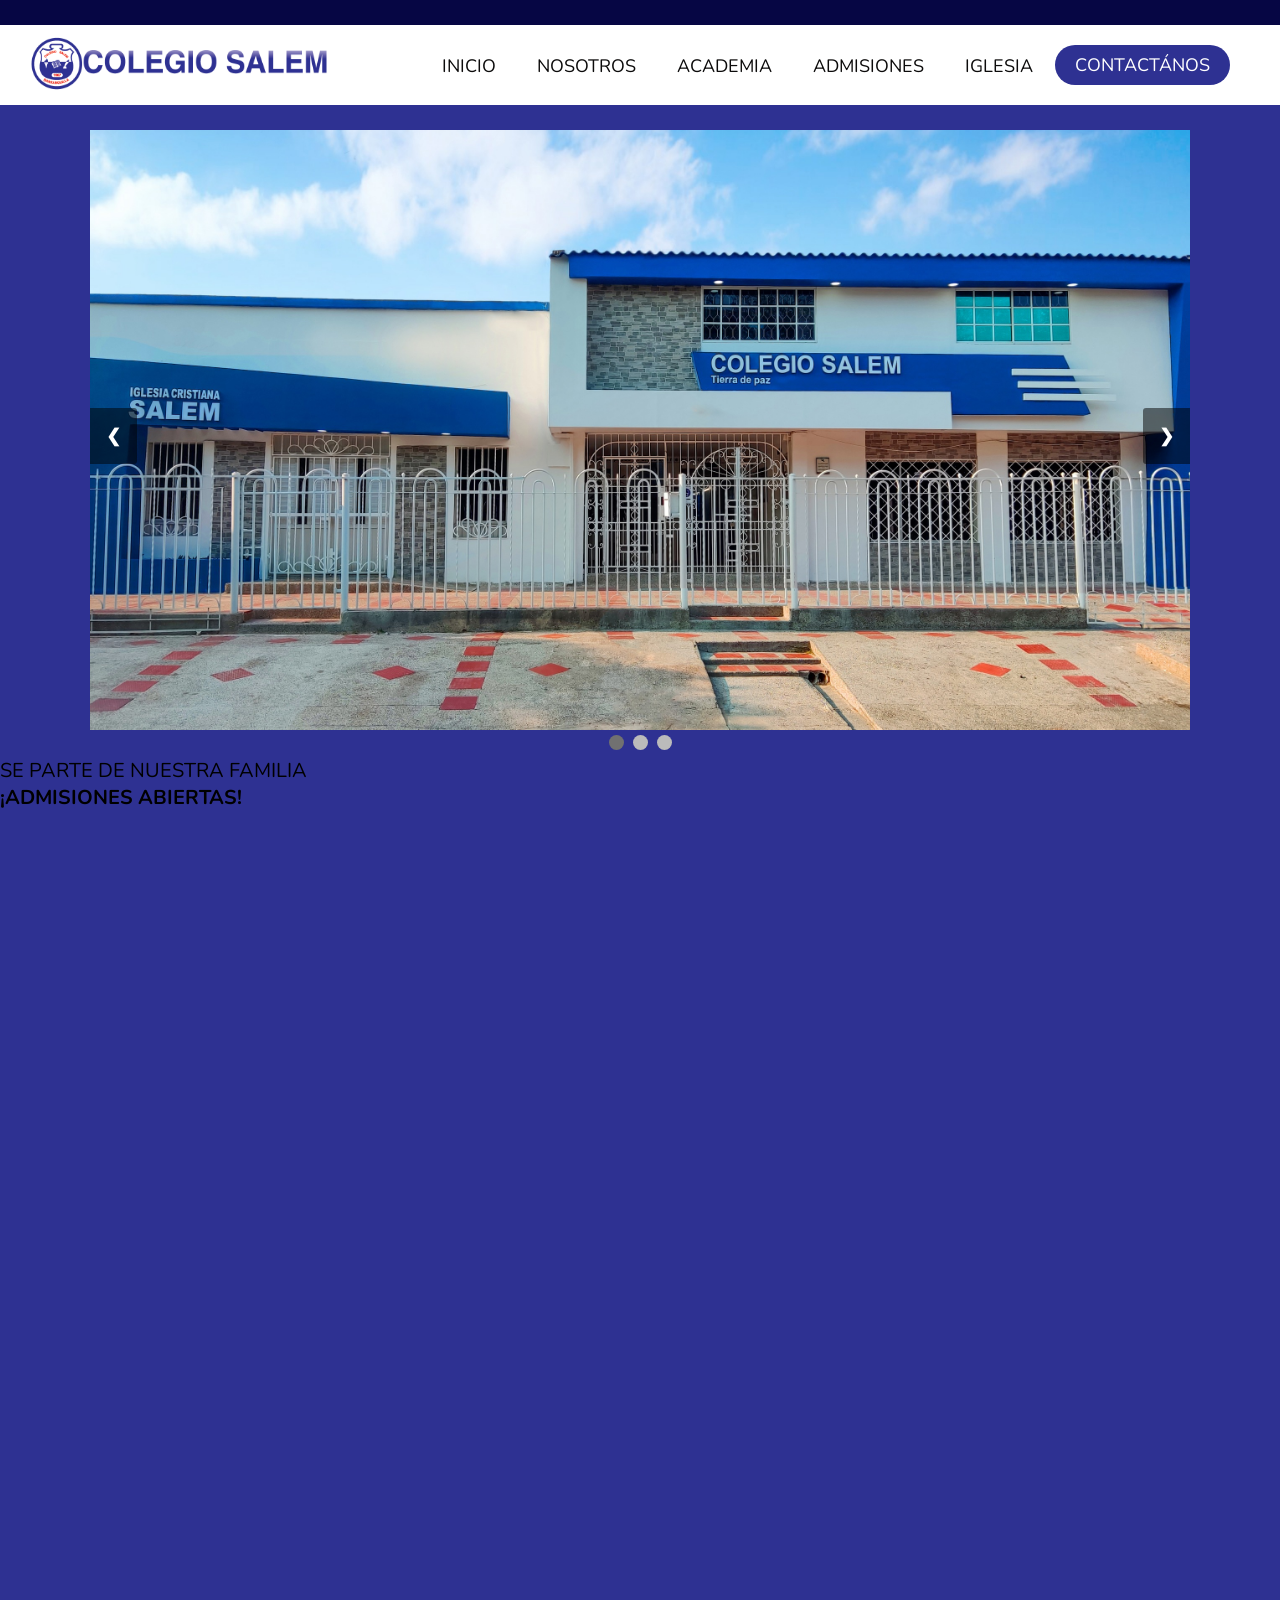
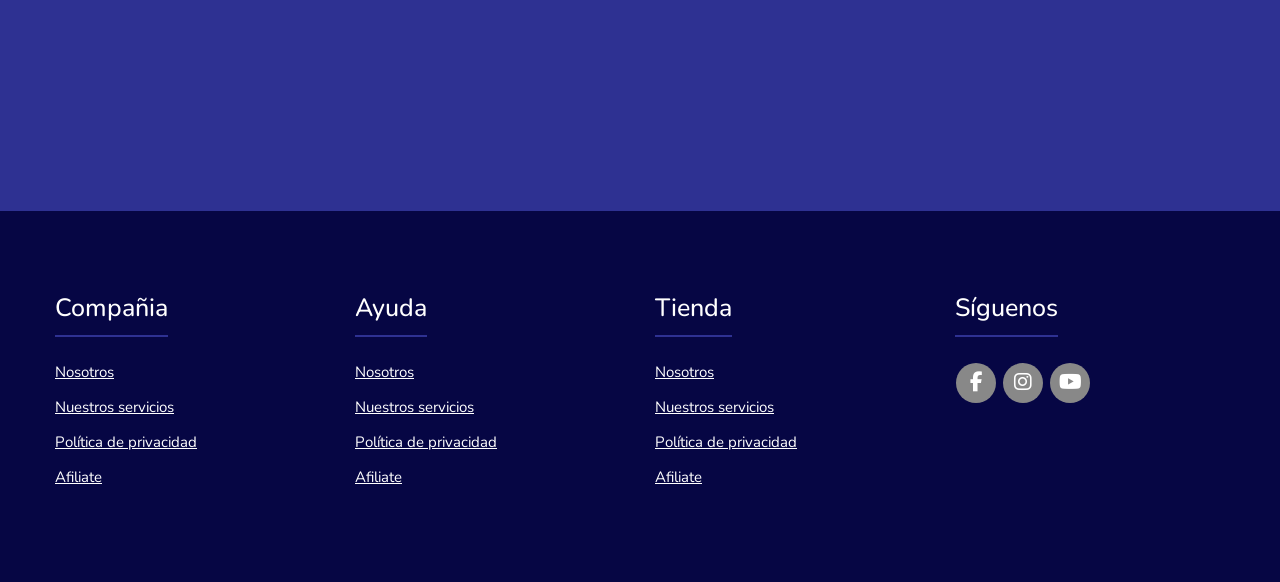
<file: Salem/avance-pagina/index.html>
<!DOCTYPE html>
<html lang="es">
<head>
    <meta charset="UTF-8">
    <meta name="viewport" content="width=device-width, initial-scale=1.0">
    <title>Colegio Salem</title>
    <link rel="stylesheet" href="style.css">
    <link rel="shortcut icon" href="img/logo.png" type="image/x-icon" />
    <link rel="stylesheet" href="https://cdnjs.cloudflare.com/ajax/libs/font-awesome/6.2.1/css/all.min.css">
</head>
<body>
    <div class="info">
        
    </div>
    <header class="header">
        <div class="logo">
            <a href="index.html"><img src="img/colegio salem.png" alt="logo"></a>
        </div>
        <nav>
            <ul class="nav-links">
                <li><a href="index.html" target="_self">INICIO</a></li>
                <li class="dropdown">
                    <a href="#">NOSOTROS</a>
                    <ul class="dropdown-content">
                        <li><a href="pagina1.html">Página 1</a></li>
                        <li><a href="pagina2.html">Página 2</a></li>
                        <li><a href="pagina3.html">Página 3</a></li>
                    </ul>
                </li>
                <li class="dropdown">
                    <a href="#">ACADEMIA</a>
                    <ul class="dropdown-content">
                        <li><a href="pagina1.html">Página 1</a></li>
                        <li><a href="pagina2.html">Página 2</a></li>
                        <li><a href="pagina3.html">Página 3</a></li>
                    </ul>
                </li>
                <li><a href="#">ADMISIONES</a></li>
                <li><a href="paginas/iglesia/iglesia.html">IGLESIA</a></li>
            </ul>
        </nav>
        <a href="https://www.youtube.com/" target="_blank" class="btn"><button>CONTACTÁNOS</button></a>
    </header>
    <main>
        <div class="container-main">
            <div class="slideshow-container">
                <div class="mySlides fade">
                    <img src="img/terraza.jpg">
                </div>

                <div class="mySlides fade">
                    <img src="img/WhatsApp Image 2024-08-10 at 3.46.34 PM.jpeg">
                </div>

                <div class="mySlides fade">
                    <img src="img/WhatsApp Image 2024-08-10 at 3.45.06 PM.jpeg">
                </div>
                <!-- Agrega más imágenes según sea necesario -->

                <!-- Botones de navegación -->
                <a class="prev" onclick="plusSlides(-1)">&#10094;</a>
                <a class="next" onclick="plusSlides(1)">&#10095;</a>
            </div>

            <!-- Puntos de navegación -->
            <div style="text-align:center">
                <span class="dot" onclick="currentSlide(1)"></span>
                <span class="dot" onclick="currentSlide(2)"></span>
                <span class="dot" onclick="currentSlide(3)"></span>
                <!-- Agrega más puntos según sea necesario -->
            </div>
        </div>
    </main>
    <article>
        <p>SE PARTE DE NUESTRA FAMILIA</p>
        <h3>¡ADMISIONES ABIERTAS!</h3>

        <div class="card"></div>

    </article>
    <footer class="footer">
        <div class="container">
            <div class="footer-row">
                <div class="footer-links">
                    <h4>Compañia</h4>
                    <ul>
                        <li><a href="#">Nosotros</a></li>
                        <li><a href="#">Nuestros servicios</a></li>
                        <li><a href="#">Política de privacidad</a></li>
                        <li><a href="#">Afiliate</a></li>
                    </ul>
                </div>
                <div class="footer-links">
                    <h4>Ayuda</h4>
                    <ul>
                        <li><a href="#">Nosotros</a></li>
                        <li><a href="#">Nuestros servicios</a></li>
                        <li><a href="#">Política de privacidad</a></li>
                        <li><a href="#">Afiliate</a></li>
                    </ul>
                </div>
                <div class="footer-links">
                    <h4>Tienda</h4>
                    <ul>
                        <li><a href="#">Nosotros</a></li>
                        <li><a href="#">Nuestros servicios</a></li>
                        <li><a href="#">Política de privacidad</a></li>
                        <li><a href="#">Afiliate</a></li>
                    </ul>
                </div>
                <div class="footer-links">
                    <h4>Síguenos</h4>
                    <div class="social-link">
                        <a href="https://www.facebook.com/salemint/" target="_blank"><i class="fab fa-facebook-f"></i></a>
                        <a href="https://www.instagram.com/icsalem/" target="_blank"><i class="fab fa-instagram"></i></a>
                        <a href="https://www.youtube.com/c/IglesiaCristianaSalemInternacional" target="_blank"><i class="fab fa-youtube"></i></a>
                    </div>
                </div>
            </div>
        </div>
    </footer>
    <script src="script.js"></script>
</body>
</html>
</file>
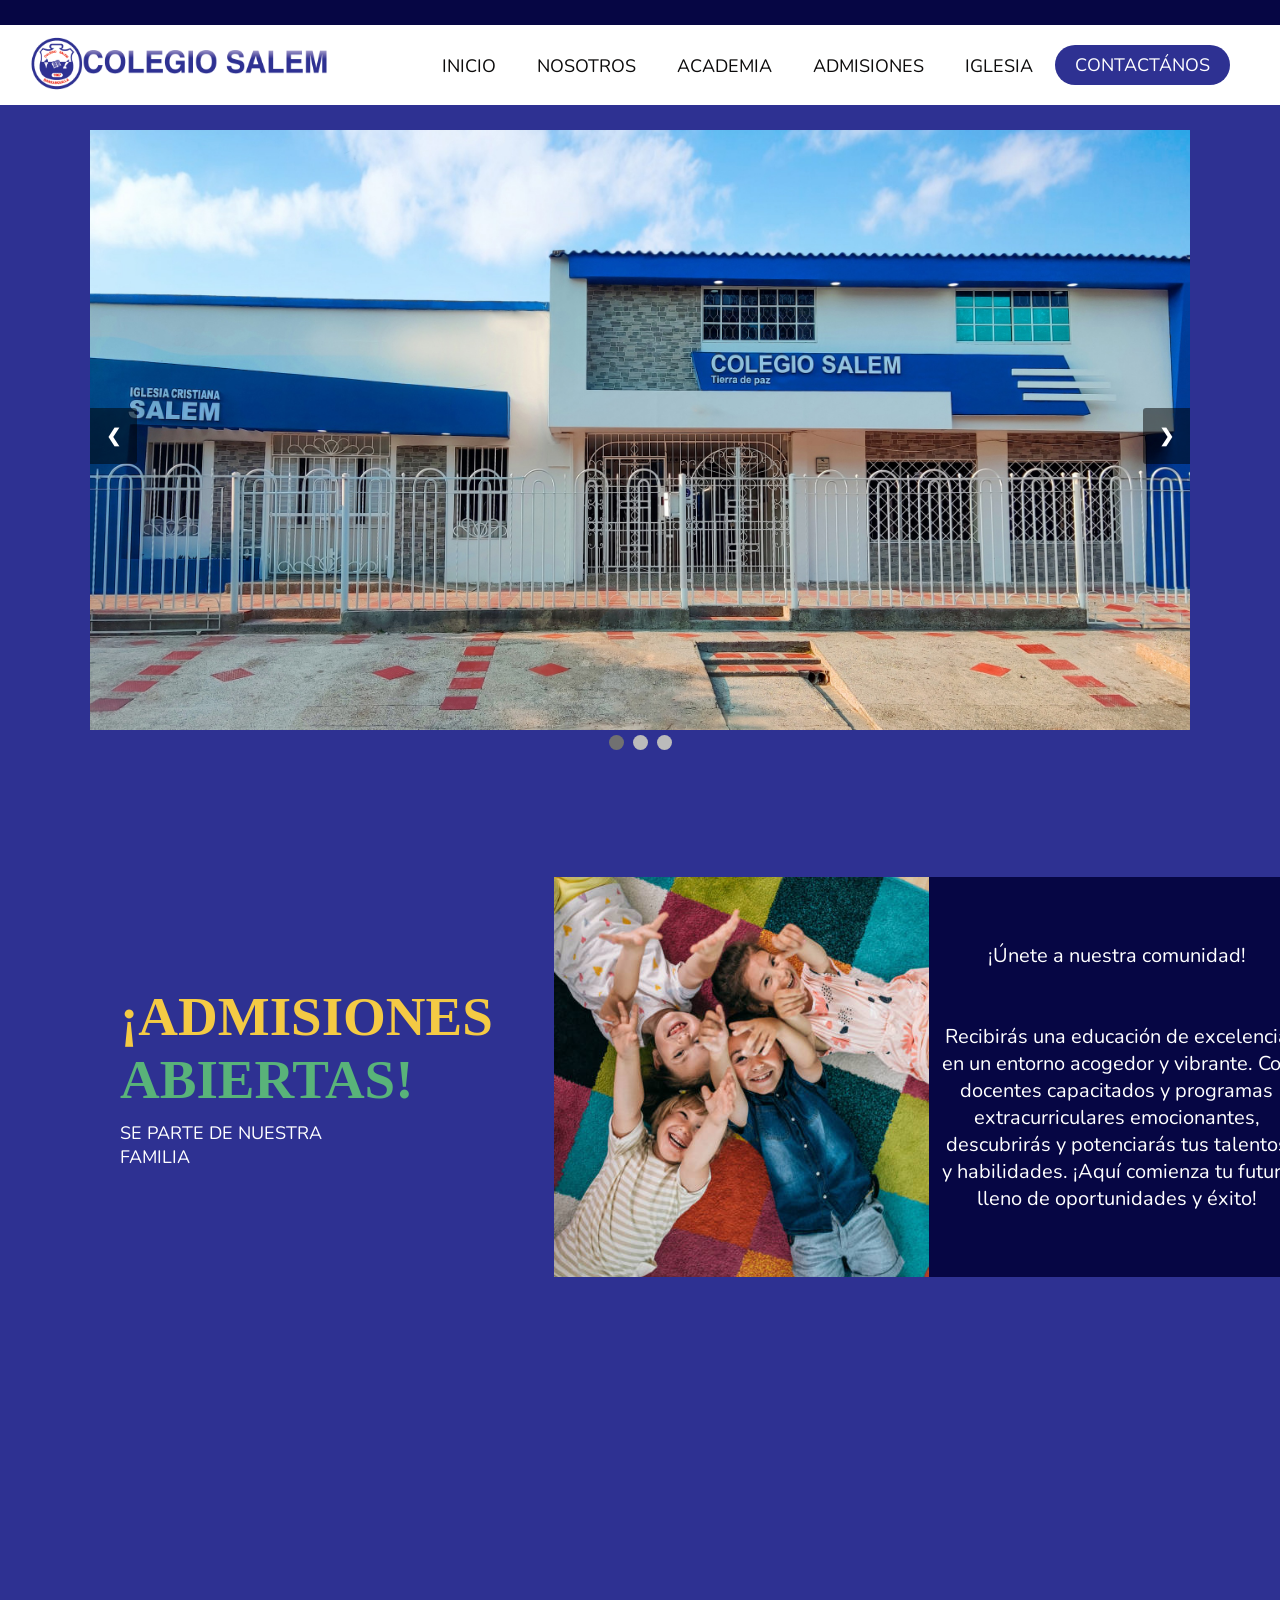
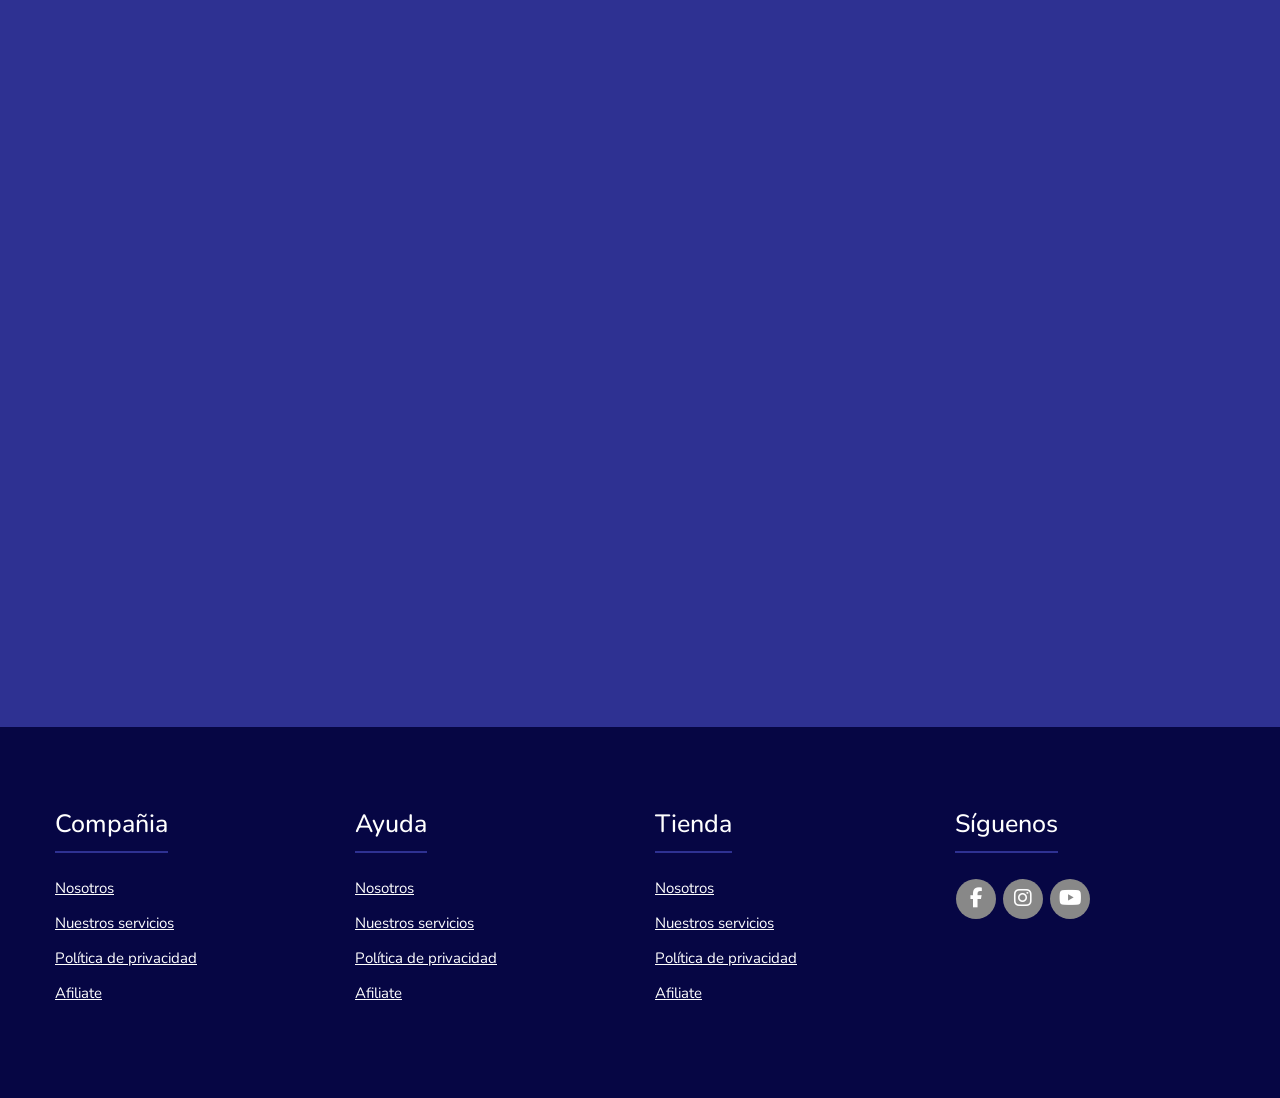
<file: Salem/experimento/index.html>
<!DOCTYPE html>
<html lang="es">
<head>
    <meta charset="UTF-8">
    <meta name="viewport" content="width=device-width, initial-scale=1.0">
    <title>Colegio Salem</title>
    <link rel="stylesheet" href="style.css">
    <link rel="shortcut icon" href="img/logo.png" type="image/x-icon" />
    <link rel="stylesheet" href="https://cdnjs.cloudflare.com/ajax/libs/font-awesome/6.2.1/css/all.min.css">
</head>
<body>
    <div class="info">

    </div>
    <header class="header">
        <div class="logo">
            <a href="index.html"><img src="img/colegio salem.png" alt="logo"></a>
        </div>
        <nav>
            <ul class="nav-links">
                <li><a href="index.html" target="_self">INICIO</a></li>
                <li class="dropdown">
                    <a href="#">NOSOTROS</a>
                    <ul class="dropdown-content">
                        <li><a href="pagina1.html">Página 1</a></li>
                        <li><a href="pagina2.html">Página 2</a></li>
                        <li><a href="pagina3.html">Página 3</a></li>
                    </ul>
                </li>
                <li class="dropdown">
                    <a href="#">ACADEMIA</a>
                    <ul class="dropdown-content">
                        <li><a href="pagina1.html">Página 1</a></li>
                        <li><a href="pagina2.html">Página 2</a></li>
                        <li><a href="pagina3.html">Página 3</a></li>
                    </ul>
                </li>
                <li><a href="#">ADMISIONES</a></li>
                <li><a href="paginas/iglesia/iglesia.html">IGLESIA</a></li>
            </ul>
        </nav>
        <a href="https://www.youtube.com/" target="_blank" class="btn"><button>CONTACTÁNOS</button></a>
    </header>
    <main>
        <div class="container-main">
            <div class="slideshow-container">
                <div class="mySlides fade">
                    <img src="img/terraza.jpg">
                </div>

                <div class="mySlides fade">
                    <img src="img/WhatsApp Image 2024-08-10 at 3.46.34 PM.jpeg">
                </div>

                <div class="mySlides fade">
                    <img src="img/WhatsApp Image 2024-08-10 at 3.45.06 PM.jpeg">
                </div>
                <!-- Agrega más imágenes según sea necesario -->

                <!-- Botones de navegación -->
                <a class="prev" onclick="plusSlides(-1)">&#10094;</a>
                <a class="next" onclick="plusSlides(1)">&#10095;</a>
            </div>

            <!-- Puntos de navegación -->
            <div style="text-align:center">
                <span class="dot" onclick="currentSlide(1)"></span>
                <span class="dot" onclick="currentSlide(2)"></span>
                <span class="dot" onclick="currentSlide(3)"></span>
                <!-- Agrega más puntos según sea necesario -->
            </div>
        </div>
    </main>
    <article class="content-container">
        <!-- Bloque izquierdo: subtítulo y texto -->
        <div class="left-block">
          <h2 class="subtitle">¡ADMISIONES <br><span>ABIERTAS!</span></h2>
          <p class="text">SE PARTE DE NUESTRA FAMILIA</p>
        </div>
      
        <!-- Bloque derecho: tarjeta con imagen y texto -->
        <div class="right-block">
          <div class="card">
            <img src="img/niños.jpg" alt="Descripción de la imagen" class="card-image">
            <div class="card-text">
              <p>¡Únete a nuestra comunidad!
                <br><br><br>
                Recibirás una educación de excelencia en un entorno acogedor y vibrante. Con docentes capacitados y programas extracurriculares emocionantes, descubrirás y potenciarás tus talentos y habilidades. ¡Aquí comienza tu futuro lleno de oportunidades y éxito!</p>
            </div>
          </div>
        </div>
      </article>
    <footer class="footer">
        <div class="container">
            <div class="footer-row">
                <div class="footer-links">
                    <h4>Compañia</h4>
                    <ul>
                        <li><a href="#">Nosotros</a></li>
                        <li><a href="#">Nuestros servicios</a></li>
                        <li><a href="#">Política de privacidad</a></li>
                        <li><a href="#">Afiliate</a></li>
                    </ul>
                </div>
                <div class="footer-links">
                    <h4>Ayuda</h4>
                    <ul>
                        <li><a href="#">Nosotros</a></li>
                        <li><a href="#">Nuestros servicios</a></li>
                        <li><a href="#">Política de privacidad</a></li>
                        <li><a href="#">Afiliate</a></li>
                    </ul>
                </div>
                <div class="footer-links">
                    <h4>Tienda</h4>
                    <ul>
                        <li><a href="#">Nosotros</a></li>
                        <li><a href="#">Nuestros servicios</a></li>
                        <li><a href="#">Política de privacidad</a></li>
                        <li><a href="#">Afiliate</a></li>
                    </ul>
                </div>
                <div class="footer-links">
                    <h4>Síguenos</h4>
                    <div class="social-link">
                        <a href="https://www.facebook.com/salemint/" target="_blank"><i class="fab fa-facebook-f"></i></a>
                        <a href="https://www.instagram.com/icsalem/" target="_blank"><i class="fab fa-instagram"></i></a>
                        <a href="https://www.youtube.com/c/IglesiaCristianaSalemInternacional" target="_blank"><i class="fab fa-youtube"></i></a>
                    </div>
                </div>
            </div>
        </div>
    </footer>
    <script src="script.js"></script>
</body>
</html>
</file>
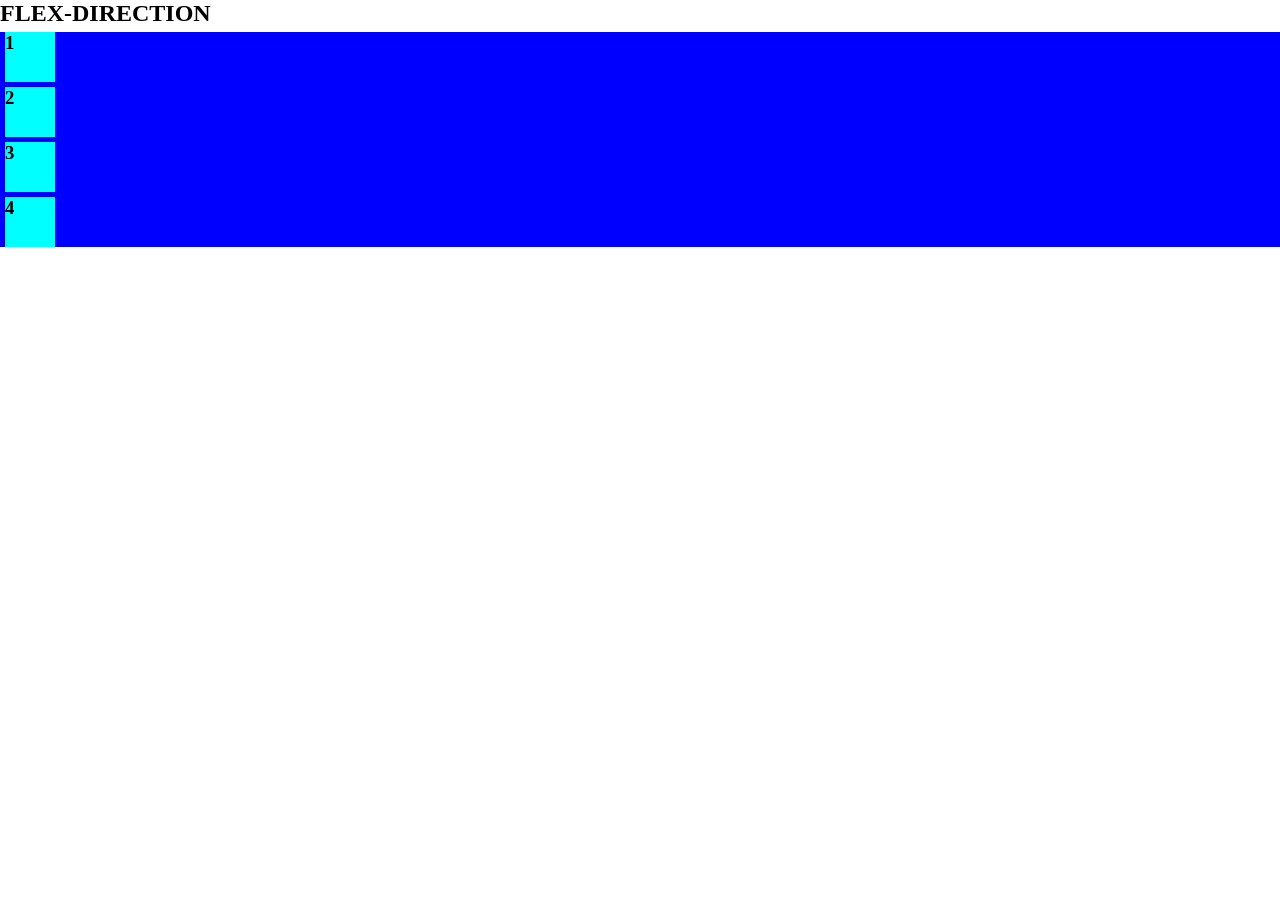
<file: sites/ejer.html>
<!DOCTYPE html>
<html lang="en">
<head>
    <meta charset="UTF-8">
    <meta name="viewport" content="width=device-width, initial-scale=1.0">
    <title>Document</title>
    <link rel="stylesheet" href="ejer.css">
</head>
<body>
    <main>
        <section>
            <h1>FLEX-DIRECTION</h1>
                <div class="container">
                    <div class="flex-direction">
                        <div class="box">
                            <h3>1</h3>
                        </div>
                        <div class="box">
                            <h3>2</h3>
                        </div>
                        <div class="box">
                            <h3>3</h3>
                        </div>
                        <div class="box">
                            <h3>4</h3>
                        </div>
                    </div>
                </div>
        </section>
    </main>
</body>
</html>
</file>
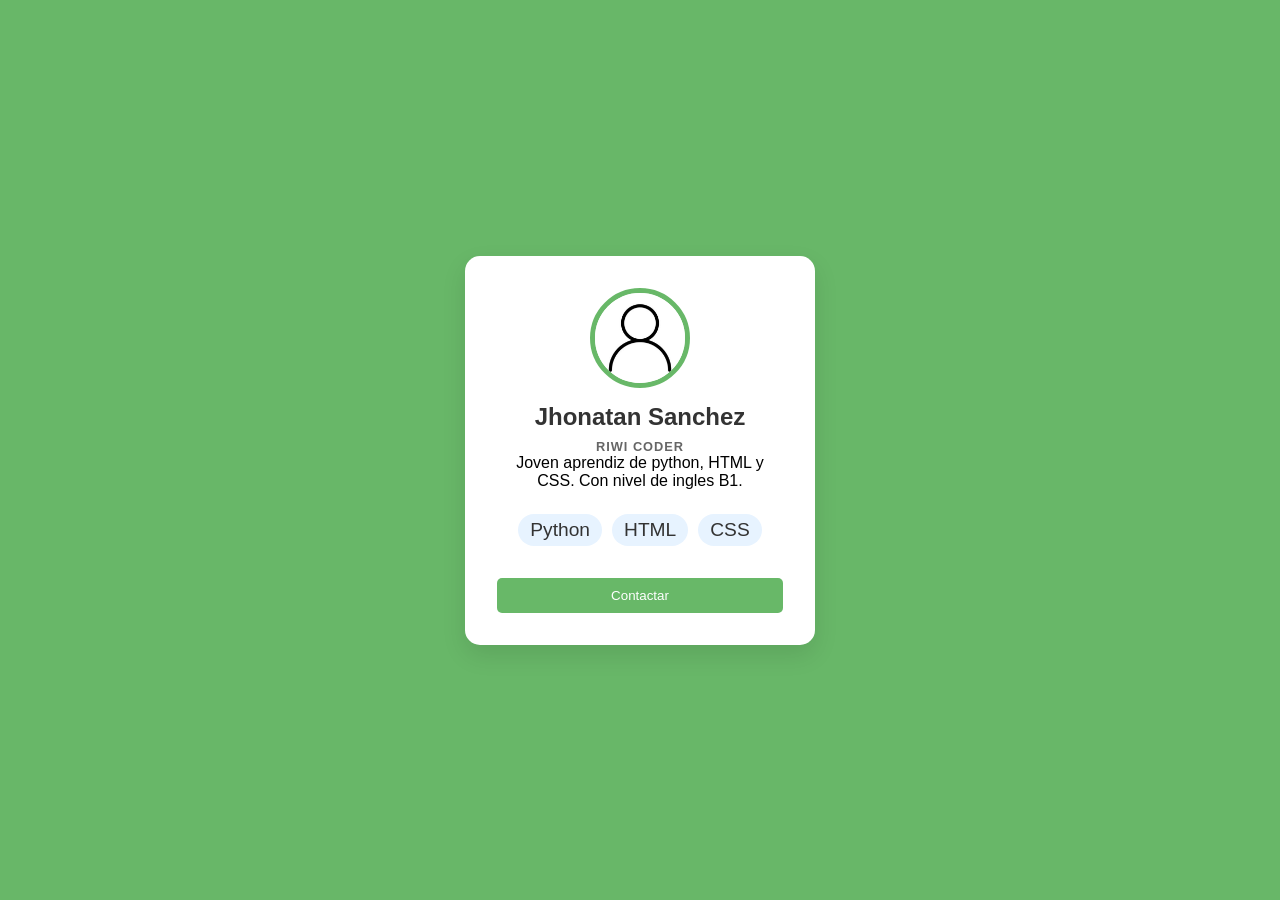
<file: HTML and CSS/htmlcss001/presentacion.html>
<!DOCTYPE html>
<html lang="es">
<head>
    <meta charset="UTF-8">
    <meta name="viewport" content="width=device-width, initial-scale=1.0">
    <title>Proyecto de Conceptos HTML/CSS</title>
    <link rel="stylesheet" href="style.css">
</head>
<body>

    <main class="contenedor-principal">
        <article class="tarjeta">
            <header class="tarjeta-header">
                <div class="foto-perfil">
                    <img src="profile-convertido-de-jpg.png" alt="foto de perfil">
                </div>
                <h1>Jhonatan Sanchez</h1>
                <p class="subtitulo">RIWI CODER</p>
            </header>

            <section class="tarjeta-cuerpo">
                <p>Joven aprendiz de python, HTML y CSS. Con nivel de ingles B1.</p>
                
                <div class="habilidades">
                    <span class="tag">Python</span>
                    <span class="tag">HTML</span>
                    <span class="tag">CSS</span>
                </div>
            </section>

            <footer class="tarjeta-pie">
                <button class="btn-contacto">Contactar</button>
            </footer>
        </article>
</body>
</html>
</file>
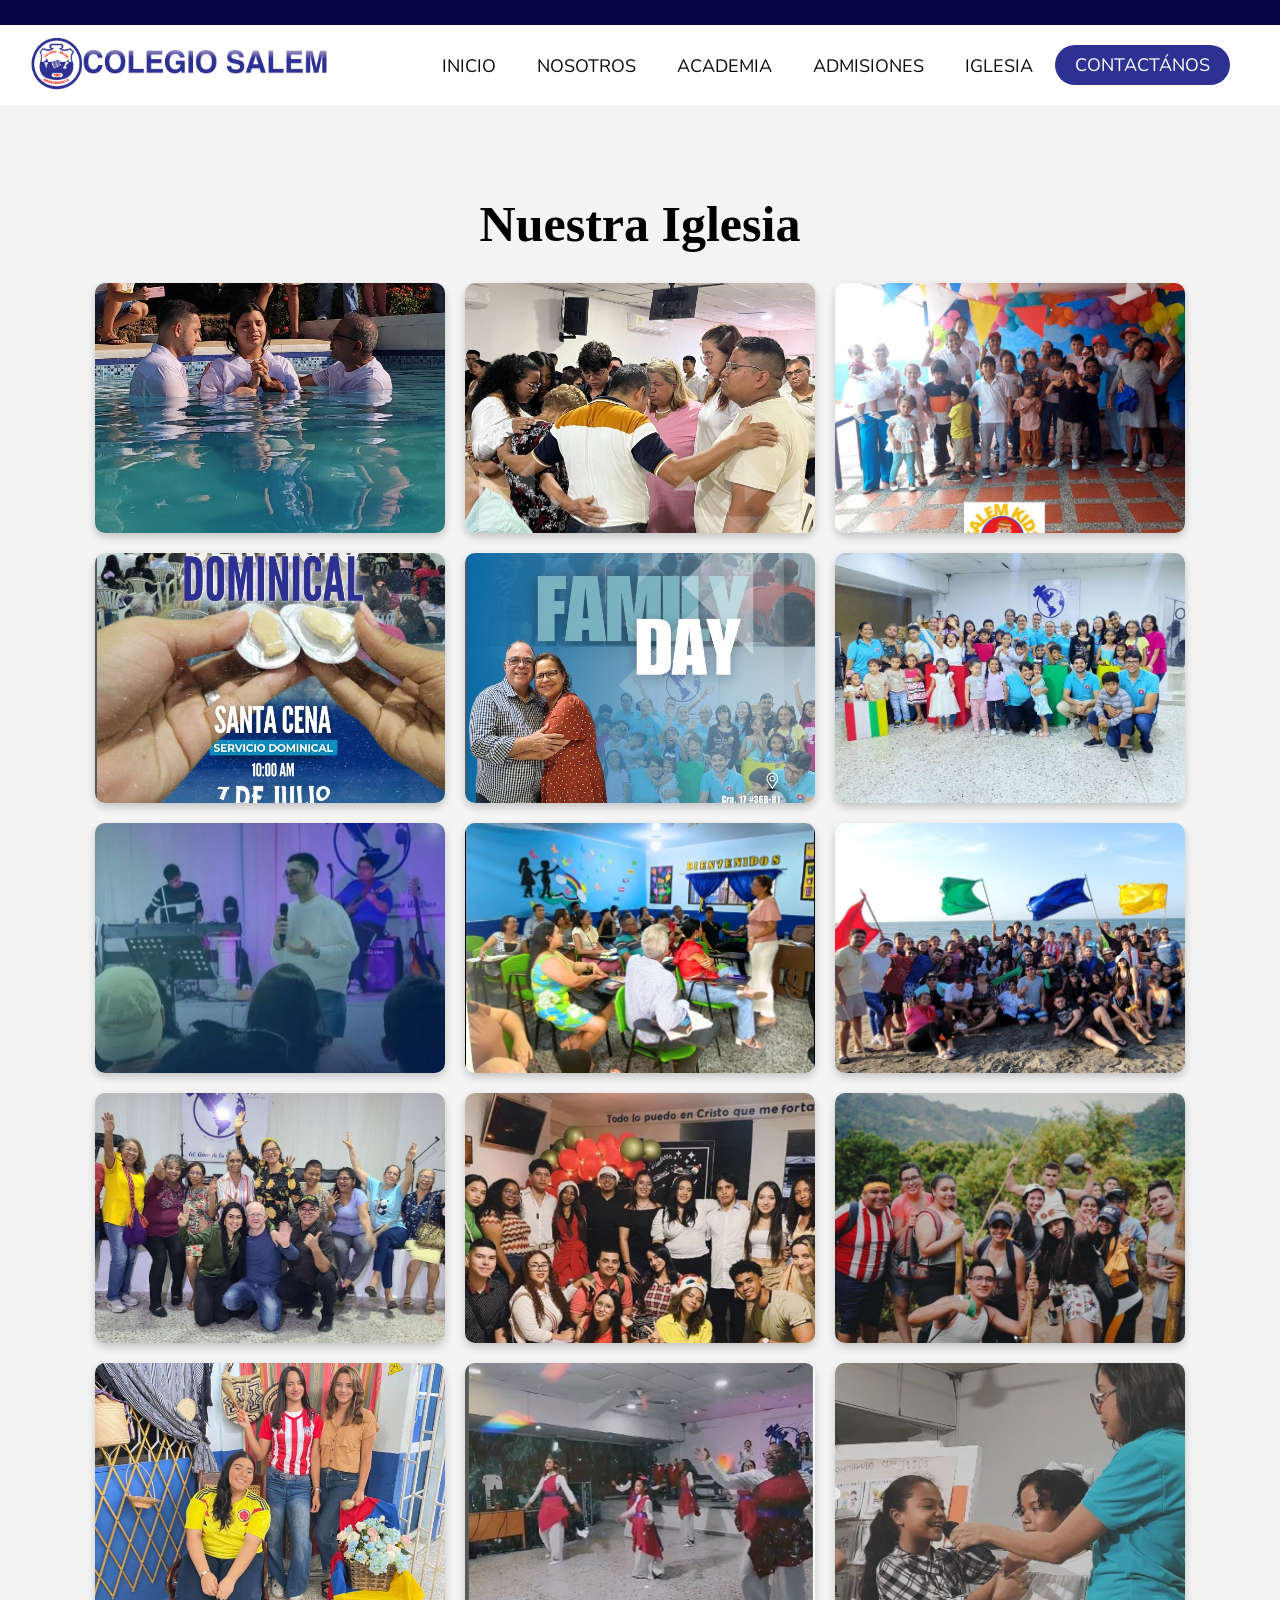
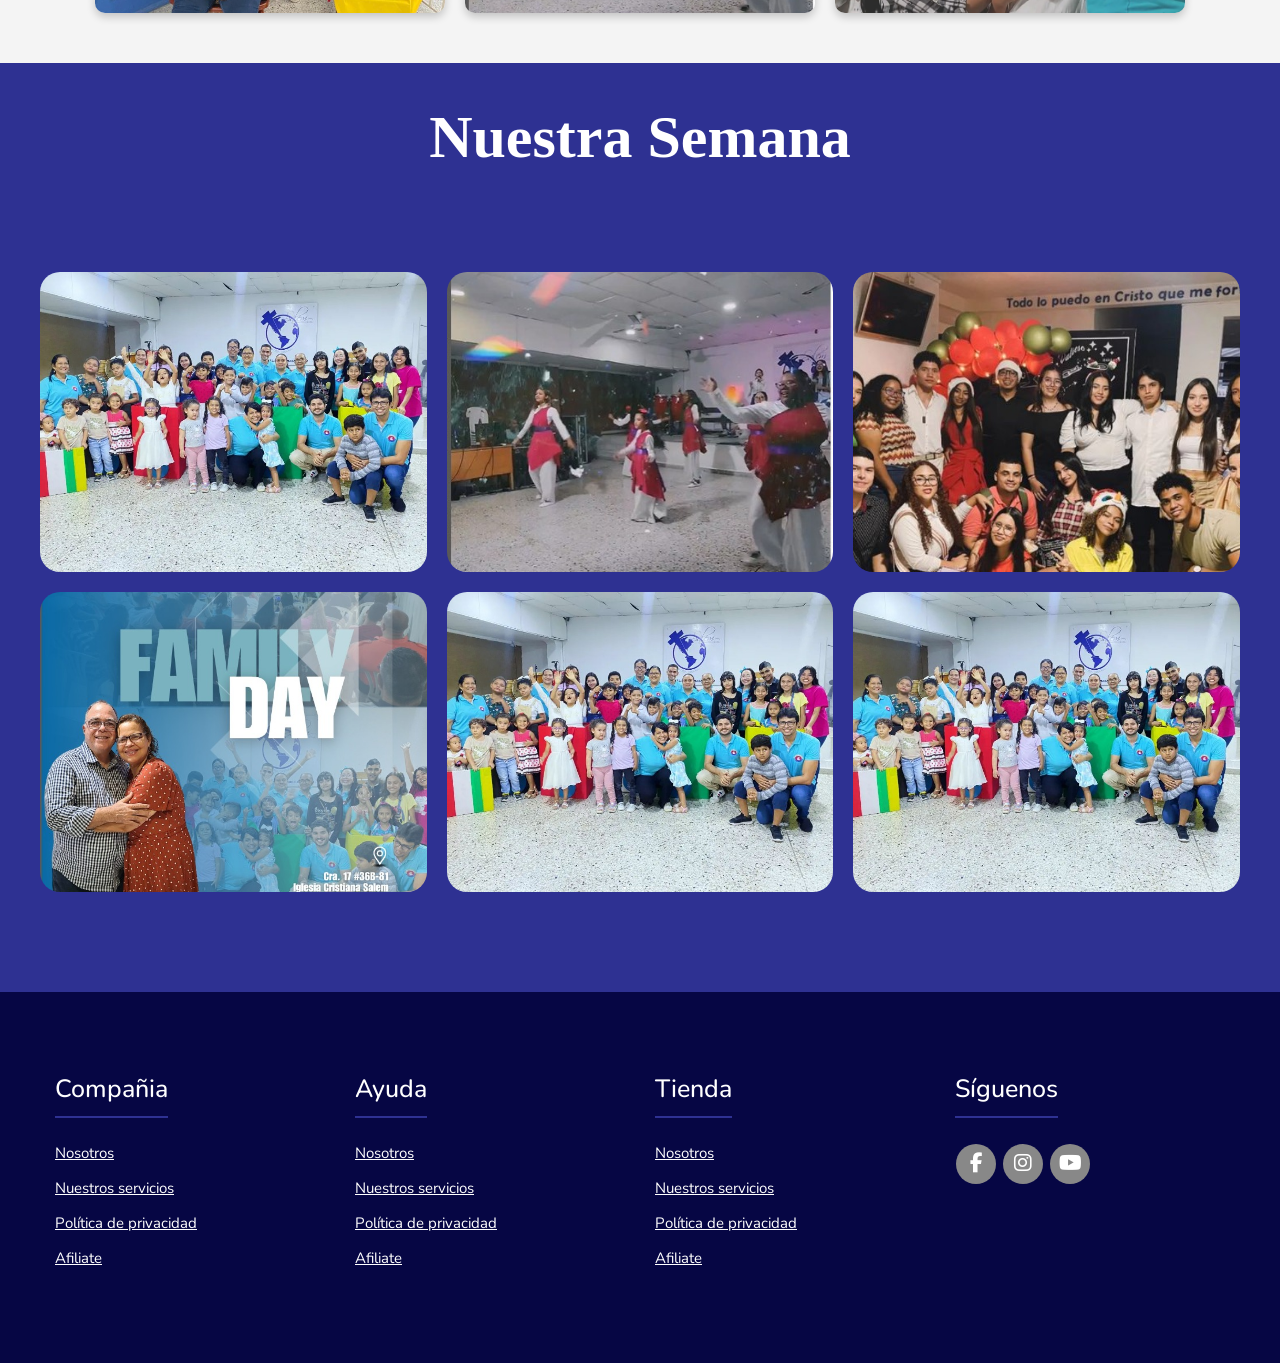
<file: Salem/avance-pagina/paginas/iglesia/iglesia.html>
<!DOCTYPE html>
<html lang="en">
<head>
    <meta charset="UTF-8">
    <meta name="viewport" content="width=device-width, initial-scale=1.0">
    <link rel="stylesheet" type="text/css" href="style.css">
    <link rel="shortcut icon" href="../img/logo.png" type="image/x-icon" />
    <link rel="stylesheet" href="https://cdnjs.cloudflare.com/ajax/libs/font-awesome/6.2.1/css/all.min.css">
    
    <title>IGLESIA SALEM</title>
</head>
<body>
    <div class="info">

    </div>
    <header class="header">
        <div class="logo">
            <a href="../../index.html"><img src="../../img/colegio salem.png" alt="logo"></a>
        </div>
        <nav>
            <ul class="nav-links">
                <li class="dropdown">
                    <a href="../../index.html">INICIO</a>
                    <ul class="dropdown-content">
                        <li><a href="pagina1.html">Página 1</a></li>
                        <li><a href="pagina2.html">Página 2</a></li>
                        <li><a href="pagina3.html">Página 3</a></li>
                    </ul>
                </li>
                <li class="dropdown">
                    <a href="#">NOSOTROS</a>
                    <ul class="dropdown-content">
                        <li><a href="pagina1.html">Página 1</a></li>
                        <li><a href="pagina2.html">Página 2</a></li>
                        <li><a href="pagina3.html">Página 3</a></li>
                    </ul>
                </li>
                <li><a href="#">ACADEMIA</a></li>
                <li><a href="#">ADMISIONES</a></li>
                <li><a href="iglesia.html" target="_self">IGLESIA</a></li>
            </ul>
        </nav>
        <a href="https://www.youtube.com/" target="_blank" class="btn"><button>CONTACTÁNOS</button></a>
    </header>
<main>
<section class="iglesia" id="iglesia">
    <h2>Nuestra Iglesia</h2>
    <div class="gallery">
        <div class="image-box">
            <img src="../../img/WhatsApp Image 2024-08-10 at 3.46.10 PM.jpeg" alt="Imagen de la Iglesia">
        </div>
        <div class="image-box">
            <img src="../../img/WhatsApp Image 2024-08-10 at 3.46.34 PM.jpeg" alt="Imagen de la Iglesia">
        </div>
        <div class="image-box">
            <img src="../../img/WhatsApp Image 2024-08-10 at 3.45.06 PM.jpeg" alt="Imagen de la Iglesia">
        </div>
        <div class="image-box">
            <img src="../../img/WhatsApp Image 2024-08-10 at 3.39.56 PM.jpeg" alt="Imagen de la Iglesia">
        </div>
        <div class="image-box">
            <img src="../../img/WhatsApp Image 2024-08-10 at 3.40.42 PM.jpeg" alt="Imagen de la Iglesia">
        </div>
        <div class="image-box">
            <img src="../../img/WhatsApp Image 2024-08-10 at 3.41.04 PM.jpeg" alt="Imagen de la Iglesia">
        </div>
        <div class="image-box">
            <img src="../../img/WhatsApp Image 2024-08-10 at 3.42.24 PM.jpeg" alt="Imagen de la Iglesia">
        </div>
        <div class="image-box">
            <img src="../../img/WhatsApp Image 2024-08-10 at 3.43.19 PM.jpeg" alt="Imagen de la Iglesia">
        </div>
        <div class="image-box">
            <img src="../../img/WhatsApp Image 2024-08-10 at 3.43.34 PM.jpeg" alt="Imagen de la Iglesia">
        </div>
        <div class="image-box">
            <img src="../../img/WhatsApp Image 2024-08-10 at 3.44.16 PM.jpeg" alt="Imagen de la Iglesia">
        </div>
        <div class="image-box">
            <img src="../../img/JOVENES.jpeg" alt="Imagen de la Iglesia">
        </div>
        <div class="image-box">
            <img src="../../img/JOVENES2.jpeg" alt="Imagen de la Iglesia">
        </div>            <div class="image-box">
            <img src="../../img/COLOMBIA.jpeg" alt="Imagen de la Iglesia">
        </div>           
        <div class="image-box">
            <img src="../../img/DANZA.jpeg" alt="Imagen de la Iglesia">
        </div>
        <div class="image-box">
            <img src="../../img/NIÑOS.jpeg" alt="Imagen de la Iglesia">
        </div>
    </div>
</section>

<article class="contenido-iglesia">
    <h2>Nuestra Semana</h2>
    <div class="card-container">
        <div class="card">
            <img src="../../img/WhatsApp Image 2024-08-10 at 3.41.04 PM.jpeg" alt="Imagen 1">
            <div class="card-text">
                <h4>Miércoles</h4>
                <p>Ayuno de 9am-12pm</p>
            </div>
        </div>
        <div class="card">
            <img src="../../img/DANZA.jpeg" alt="Imagen 2">
            <div class="card-text">
                <h4>Viernes</h4>
                <p>Servicio de 7pm-8:30pm</p>
            </div>
        </div>
        <div class="card">
            <img src="../../img/JOVENES.jpeg" alt="Imagen 3">
            <div class="card-text">
                <h4>Sábado</h4>
                <p>Ayuno de 9am-12pm </p>
            </div>
        </div>
        <div class="card">
            <img src="../../img/WhatsApp Image 2024-08-10 at 3.40.42 PM.jpeg" alt="Imagen 4">
            <div class="card-text">
                <h4>Sábado</h4>
                <p>Life's Network de 5pm-7pm
                </p>
            </div>
        </div>
        <div class="card">
            <img src="../../img/WhatsApp Image 2024-08-10 at 3.41.04 PM.jpeg" alt="Imagen 1">
            <div class="card-text">
                <h4>Domingo</h4>
                <p>ruta de crecimiento/ clases a las 9am( líderes / familia/ discipulado básico)</p>
            </div>
        </div>
        <div class="card">
            <img src="../../img/WhatsApp Image 2024-08-10 at 3.41.04 PM.jpeg" alt="Imagen 1">
            <div class="card-text">
                <h4>Domingo</h4>
                <p>Servicio Dominical 10am - 12pm</p>
            </div>
        </div>
    </div>
            
    </div>
</article>
</main>
<footer class="footer">
    <div class="container">
        <div class="footer-row">
            <div class="footer-links">
                <h4>Compañia</h4>
                <ul>
                    <li><a href="#">Nosotros</a></li>
                    <li><a href="#">Nuestros servicios</a></li>
                    <li><a href="#">Política de privacidad</a></li>
                    <li><a href="#">Afiliate</a></li>
                </ul>
            </div>
            <div class="footer-links">
                <h4>Ayuda</h4>
                <ul>
                    <li><a href="#">Nosotros</a></li>
                    <li><a href="#">Nuestros servicios</a></li>
                    <li><a href="#">Política de privacidad</a></li>
                    <li><a href="#">Afiliate</a></li>
                </ul>
            </div>
            <div class="footer-links">
                <h4>Tienda</h4>
                <ul>
                    <li><a href="#">Nosotros</a></li>
                    <li><a href="#">Nuestros servicios</a></li>
                    <li><a href="#">Política de privacidad</a></li>
                    <li><a href="#">Afiliate</a></li>
                </ul>
            </div>
            <div class="footer-links">
                <h4>Síguenos</h4>
                <div class="social-link">
                    <a href="https://www.facebook.com/salemint/" target="_blank"><i class="fab fa-facebook-f"></i></a>
                    <a href="https://www.instagram.com/icsalem/" target="_blank"><i class="fab fa-instagram"></i></a>
                    <a href="https://www.youtube.com/c/IglesiaCristianaSalemInternacional" target="_blank"><i class="fab fa-youtube"></i></a>
                </div>
            </div>
        </div>
    </div>
</footer>

</body>
</html>
</file>
<file: ejemplo2/style.css>
*{
    padding: 0;
    margin: 0;
}

body {
    overflow-x: hidden;
    background-color: #000000;
    color: #ffffff;
}

article {
    padding: 1rem;
}

section.fondo {
    background-image: url(img/levi.jpg);
    background-size: cover;
    background-position: center;
    background-repeat: no-repeat;
    height: 100vh;
    margin-bottom: 2rem;
}

header {
    position: absolute;
    text-align: center;
    top: 10%;
    left: 80%;
    transform: translate(-50%, 70%);
    height: 50vh;        
    text-transform: uppercase;
    font-weight: bold;
    color: #ffffff;
}

h1 {
    font-size: 7rem;
    transition: all .9s ease;
}

h1:hover {
    padding-left: 80px;
}

header p {
    font-size: 1.3rem;
    transition: all .9s ease;
}

header p:hover {
    padding-left: 80px;
}

section.end {
    background-image: url(img/eren.png);
    background-size: cover;
    background-position: center;
    background-repeat: no-repeat;
    height: 100vh;
    margin-bottom: 2rem;
}
</file>
<file: festival gourmet/style.css>
* {
    padding: 0;
    margin: 0;
}

body{
    width: 100%;
    height: 100%;
    background-color: #000000;
}

header{
    background-color: rgb(255, 255, 255);
    display: flex;
    justify-content: space-between;
    align-items: center;
    height: 130px;
    width: 100%;
    position: relative;
    z-index: 100000;
    position: sticky;
    top: 0;
}
/*Configuracion y parametros para el logo*/
.header .logo{
    cursor: pointer;
}

.header .logo img{
    height: 130px;
    width: 200px;
    margin-left: 20px;
    margin-right: 90px;
}

/*configuracion para los links*/
.header .nav-links li{
    display: inline-block;
    position: relative;
    padding: 0 60px;
    transition: all 0.5s;
}

.header .nav-links li:hover{
    transform: scale(1.3);
}

.header .nav-links a{
    font-size: 20px;
    color: #0c0c0b;
    text-decoration: none;
}

.header .nav-links li a:hover{
    color: #9d840a;
}

.header .nav-links li .dropdown-content {
    display: none;
    position: absolute;
    background-color: #ffffff;
    min-width: 135px;
    z-index: 1000;
    transition: all 0.3s;
    padding: 10px 0;

}

.header .nav-links li .dropdown-content a {
    color: #0c0c0c;
    font-size: 14px;
    padding: 5px 20px;
    text-decoration: none;
    display: block;
    
}

.header .nav-links li .dropdown-content a:hover{
    background-color: #ddd; 
    transform: scale(1.0); 
    transition: all 0.5s; 
}

.header .nav-links li:hover .dropdown-content{
    display: block;
}

/*configuracion para el boton contacto*/
.header .btn button{
    background-color: #000000;
    color: #ffffff;
    font-size: 18px;
    margin-right: 50px;
    padding: 8px 20px;
    border: none;
    border-radius: 50px;
    cursor: pointer;
    transition: all 0.5s;
}

.header .btn button:hover{
    transform: scale(1.2);
    color: #9d840a;
}

.hero {
    overflow-x: hidden;
    overflow-y: hidden;
}

/*SECCION PARA EL FONDO Y TITULO*/
section.fondo {
    background-image: url(img/fondo3.avif);
    background-size: cover;
    background-position: center;
    background-repeat: no-repeat;
    height: 100vh;
    margin-bottom: 2rem;
}

.title {
    font-size: 50px;
    z-index: 100;
    color: #ffffff;
    text-align: center;
}

.title p {
    color: #ffffff;
    font-size: 4rem;
}

p {
    color: #ffffff;
    font-size: 1.5rem;
}

/*AQUI EMPIEZA LA SEGUNDA SECCION*/
/* esta clase abarca la segunda seccion que es de horarios, pero por ahora la dejare comentada
.schedule {
    width: 100%;
    height: 900px;
}*/

.header-schedule {
    height: 100px;
    width: 100%;
    overflow: hidden;
    background-color: #000000;
}

.track {
    display: flex;
    align-items: center;
    animation: scroll 30s linear infinite;
}

.sponsors {
    height: 100px;
    width: auto;
    margin: 1px; 
    flex-shrink: 0;
    display: block;
}

/*Aqui comienza el footer*/

.container {
    max-width: 1200px;
    margin: 0 auto;
}

.footer {
    background-color: #000000;
    padding: 80px 0;
    margin-top: 50px;
}

.footer-row {
    display: flex;
    flex-wrap: wrap;
    justify-content: center;
}

.footer-links {
    width: 20%;
    padding: 0 15px;
    text-align: center;
    display: flex;
    flex-direction: column;
    align-items: center;
}

.footer-links h4 {
    font-size: 30px;
    color: #FFFFFF;
    margin-left: 10px;
    margin: 0 0 25px 0;
    border-bottom: 2px solid #9d840a;
    padding-bottom: 10px;
    display: inline-block;
}

ul {
    list-style: none;
    padding-left: 0;
    margin-left: 0;
}

.footer-links ul {
    padding: 0;
}

.footer-links ul li {
    text-align: center;
}

.footer-links ul li a {
    font-size: 18px;
    color: #FFFFFF;
    display: block;
    margin-bottom: 15px;
    transition: all .3s ease;
}

.footer-links ul li a:hover {
    color: #FFFFFF;
    padding-left: 20px;
}

.social-link {
    display: flex;
    justify-content: center;
}

.social-link a {
    display: inline-block;
    min-height: 40px;
    width: 40px;
    background-color: #888888;
    margin: 5px;
    text-align: center;
    line-height: 40px;
    border-radius: 50%;
    color: #FFFFFF;
    transition: all .5s ease;
}

.social-link a:hover {
    background-color: #9d840a;
}
</file>
<file: fifa/styles.css>
/* RESET */
* {
    margin: 0;
    padding: 0;
    box-sizing: border-box;
}

/* BODY */
body {
    font-family: Arial, sans-serif;
    min-height: 100vh;
    display: flex;
    flex-direction: column;
    background-image: url('img/f5.jpg');
    background-size: cover;
    background-position: center;
    background-repeat: no-repeat;
}

/* HEADER */
header{
    background-color: rgb(0, 0, 0);
    display: flex;
    justify-content: space-between;
    align-items: center;
    height: 100px;
    width: 100%;
    position: relative;
    z-index: 100;
}

.header .logo{
    cursor: pointer;
}

.header .logo img{
    height: 80px;
    width: 70px;
    background-color: #0c0b0b;
    margin-left: 30px;
    margin-right: 90px;
    transition: all 0.7s;
}

.header .logo img:hover{
    transform: scale(1.1);
}

.header .nav-links{
    list-style: none;
}

.header .nav-links li{
    display: inline-block;
    position: relative;
    padding: 0 18px;
    transition: all 0.5s;
}

.header .nav-links li:hover{
    transform: scale(1.1);
}

/* Estilos base para los enlaces de navegación */
.header .nav-links a{
    font-size: 17px;
    color: #ffffff;
    text-decoration: none;
}

.header .nav-links li a:hover{
    color: #c5d123;
}

/* Botón de acción */
.header .btn button{
    background-color: #ffffff;
    color: #000000;
    font-size: 17px;
    margin-right: 50px;
    padding: 8px 20px;
    border: none;
    border-radius: 50px;
    cursor: pointer;
    transition: all 0.5s;
}

.header .btn button:hover{
    transform: scale(1.1);
}

/* CONTENEDOR PRINCIPAL */
.contenedor {
    flex: 1;
    display: flex;
    flex-direction: column;   /* 🔥 esto los pone uno debajo del otro */
    align-items: center;      /* centra horizontalmente */
    padding: 20px;
}

/* 🔥 CONTENEDOR DE TARJETAS */
.cards {
    display: flex;              /* pone las tarjetas en fila */
    gap: 20px;                  /* espacio entre tarjetas */
    flex-wrap: wrap;            /* bajan si no caben */
    justify-content: center;    /* centra todo */
}

/* 🔥 TARJETAS */
.tarjeta {
    position: relative;
    width: 300px;
    height: 550px;
    border-radius: 12px;
    overflow: hidden;
    cursor: pointer;
    box-shadow: 6px 6px 12px rgba(0,0,0,0.3);
    transition: transform 0.3s ease;
}

/* HOVER TARJETA */
.tarjeta:hover {
    transform: scale(1.05);
}

/* IMAGEN */
.tarjeta img {
    width: 100%;
    height: 100%;
    object-fit: cover; /* evita recorte */
    background-color: black;
    transition: transform 0.5s ease;
}

/* ZOOM IMAGEN */
.tarjeta:hover img {
    transform: scale(1.05);
}

/* OVERLAY */
.overlay {
    position: absolute;
    bottom: 0;
    left: 0;
    width: 100%;
    height: 100%;
    background: rgba(0, 0, 0, 0.7);
    color: white;
    display: flex;
    flex-direction: column;
    justify-content: center;
    align-items: center;
    transform: translateY(100%);
    transition: transform 0.5s ease;
    text-align: center;
    padding: 20px;
}

/* APARECE OVERLAY */
.tarjeta:hover .overlay {
    transform: translateY(0);
}

.carrusel {
    margin-top: 80px;
}

.slideshow-container {
    width: 1100px; /* Ajusta el ancho del contenedor según lo necesites */
    height: 600px; /* Ajusta la altura del contenedor según lo necesites */
    position: relative;
    z-index: 1;
    margin: auto;
    overflow: hidden; /* Asegúrate de que las imágenes no se desborden */
}

.mySlides {
    display: none;
    width: 100%; /* Ocupa el 100% del contenedor */
    height: 100%; /* Ocupa el 100% del contenedor */ 
}


.mySlides img {
    width: 100%;
    height: 100%;
    object-fit: contain;   /* 🔥 muestra la imagen completa */
    background-color: rgba(255, 255, 255, 0.1); /* 🔥 fondo semi transparente */
    backdrop-filter: blur(10px);                /* 🔥 efecto borroso */
}


/* Botones de navegación */
.prev, .next {
    cursor: pointer;
    position: absolute;
    top: 50%;
    width: auto;
    padding: 16px;
    margin-top: -22px;
    color: white;
    font-weight: bold;
    font-size: 18px;
    transition: 0.6s ease;
    border-radius: 0 3px 3px 0;
    user-select: none;
    background-color: rgba(0, 0, 0, 0.5); /* Fondo semitransparente */
}

.next {
    right: 0;
    border-radius: 3px 0 0 3px;
}

.prev:hover, .next:hover {
    background-color: rgba(0,0,0,0.8);
}

/* Puntos de navegación */
.dot {
    cursor: pointer;
    height: 15px;
    width: 15px;
    margin: 0 2px;
    background-color: #bbb;
    border-radius: 50%;
    display: inline-block;
    transition: background-color 0.6s ease;
}

.active, .dot:hover {
    background-color: #717171;
}

/* FOOTER */
.footer {
    background-color: green;
    text-align: center;
    padding: 20px;
    margin: 10px;
    border-radius: 5px;
}
</file>
<file: Salem/avance-pagina/style.css>
@import url('https://fonts.googleapis.com/css2?family=Nunito:ital@0;1&display=swap');
/*style iglesia*/
*{
    box-sizing: border-box;
    margin: 0;
    padding: 0;
    font-family: 'Nunito', sans-serif;
    font-size: 20px; 
}

body{
    width: 100%;
    height: 100%;
    background-color: rgb(46, 49, 146);
}

/*Aqui empieza el header*/
/* Información adicional */
.info{
    height: 25px;
    width: 100%;
    background-color: #060644;
}

/* Aquí empieza el header */
header{
    background-color: rgb(255, 255, 255);
    display: flex;
    justify-content: space-between;
    align-items: center;
    height: 80px;
    width: 100%;
    position: relative;
    z-index: 100;
}

.header .logo{
    cursor: pointer;
}

.header .logo img{
    height: 60px;
    width: 300px;
    margin-left: 30px;
    margin-right: 90px;
    transition: all 0.7s;
}

.header .logo img:hover{
    transform: scale(1.1);
}

.header .nav-links{
    list-style: none;
}

.header .nav-links li{
    display: inline-block;
    position: relative;
    padding: 0 18px;
    transition: all 0.5s;
}

.header .nav-links li:hover{
    transform: scale(1.3);
}

/* Estilos base para los enlaces de navegación */
.header .nav-links a{
    font-size: 18px;
    color: #0c0b0b;
    text-decoration: none;
}

.header .nav-links li a:hover{
    color: #2e3192;
}

/* Estilos del dropdown (lista desplegable) */
.header .nav-links li .dropdown-content {
    display: none;
    position: absolute;
    background-color: #f9f9f9;
    min-width: 135px;
    box-shadow: 16px 16px 16px #00000033;
    z-index: 1000;
    transition: all 0.3s;
    padding: 10px 0;

}

.header .nav-links li .dropdown-content a {
    color: black;
    font-size: 14px;
    padding: 5px 20px;
    text-decoration: none;
    display: block;
    
}

.header .nav-links li .dropdown-content a:hover{
    background-color: #ddd; 
    transform: scale(1.0); /* Efecto de escalado al hacer hover */
    transition: all 0.5s; /* Suaviza la transición */
}

/* Mostrar el menú desplegable al hacer hover sobre "INICIO" */
.header .nav-links li:hover .dropdown-content{
    display: block;
}

/* Botón de acción */
.header .btn button{
    background-color: #2e3192;
    color: #ffffff;
    font-size: 18px;
    margin-right: 50px;
    padding: 8px 20px;
    border: none;
    border-radius: 50px;
    cursor: pointer;
    transition: all 0.5s;
}

.header .btn button:hover{
    transform: scale(1.2);
}


/*Aqui empieza el main*/
.container-main {
    margin-top: 25px;
}

.slideshow-container {
    width: 1100px; /* Ajusta el ancho del contenedor según lo necesites */
    height: 600px; /* Ajusta la altura del contenedor según lo necesites */
    position: relative;
    z-index: 1;
    margin: auto;
    overflow: hidden; /* Asegúrate de que las imágenes no se desborden */
}

.mySlides {
    display: none;
    width: 100%; /* Ocupa el 100% del contenedor */
    height: 100%; /* Ocupa el 100% del contenedor */
}

.mySlides img {
    width: 100%; /* Ocupa todo el ancho disponible */
    height: 100%; /* Ocupa todo el alto disponible */
    object-fit: cover; /* Mantiene la proporción de la imagen mientras ocupa todo el contenedor */
}

/* Botones de navegación */
.prev, .next {
    cursor: pointer;
    position: absolute;
    top: 50%;
    width: auto;
    padding: 16px;
    margin-top: -22px;
    color: white;
    font-weight: bold;
    font-size: 18px;
    transition: 0.6s ease;
    border-radius: 0 3px 3px 0;
    user-select: none;
    background-color: rgba(0, 0, 0, 0.5); /* Fondo semitransparente */
}

.next {
    right: 0;
    border-radius: 3px 0 0 3px;
}

.prev:hover, .next:hover {
    background-color: rgba(0,0,0,0.8);
}

/* Puntos de navegación */
.dot {
    cursor: pointer;
    height: 15px;
    width: 15px;
    margin: 0 2px;
    background-color: #bbb;
    border-radius: 50%;
    display: inline-block;
    transition: background-color 0.6s ease;
}

.active, .dot:hover {
    background-color: #717171;
}

/*Aquí empieza el article-card*/

/*Aquí empieza el footer*/
.container {
    max-width: 1200px;
    margin: 0 auto;
}

.footer {
    background-color: #060644;
    padding: 80px 0;
    margin-top: 1000px;
}

.footer-row {
    display: flex;
    flex-wrap: wrap;
}

.footer-links {
    width: 25%;
    padding: 0 15px;
}

.footer-links h4 {
    font-size: 25px;
    color: #FFFFFF;
    margin-bottom: 25px;
    font-weight: 500;
    border-bottom: 2px solid rgb(46, 49, 146);
    padding-bottom: 10px;
    display: inline-block;
}

ul {
    list-style: none;
    padding-left: 0;
    margin-left: 0;
}

.footer-links ul li a {
    font-size: 15px;
    color: #FFFFFF;
    display: block;
    margin-bottom: 15px;
    transition: all .3s ease;
}

.footer-links ul li a:hover {
    color: #FFFFFF;
    padding-left: 6px;
}

.social-link a {
    display: inline-block;
    min-height: 40px;
    width: 40px;
    background-color: #888888;
    margin: 1px 1px;
    text-align: center;
    line-height: 40px;
    border-radius: 50%;
    color: #FFFFFF;
    transition: all .5s ease;
}

.social-link a:hover {
    background-color: #2e3192;
}

@media(max-width:991px) {
    .footer-row {
        text-align: center;
    }

    .footer-links {
        width: 100%;
        margin-bottom: 30px;

    }
}
</file>
<file: Salem/experimento/style.css>
@import url('https://fonts.googleapis.com/css2?family=Nunito:ital@0;1&display=swap');
/*style iglesia*/
*{
    box-sizing: border-box;
    margin: 0;
    padding: 0;
    font-family: 'Nunito', sans-serif;
    font-size: 20px; 
}

body{
    width: 100%;
    height: 100%;
    background-color: rgb(46, 49, 146);
}

/*Aqui empieza el header*/
/* Información adicional */
.info{
    height: 25px;
    width: 100%;
    background-color: #060644;
}

/* Aquí empieza el header */
header{
    background-color: rgb(255, 255, 255);
    display: flex;
    justify-content: space-between;
    align-items: center;
    height: 80px;
    width: 100%;
    position: relative;
    z-index: 100;
}

.header .logo{
    cursor: pointer;
}

.header .logo img{
    height: 60px;
    width: 300px;
    margin-left: 30px;
    margin-right: 90px;
    transition: all 0.7s;
}

.header .logo img:hover{
    transform: scale(1.1);
}

.header .nav-links{
    list-style: none;
}

.header .nav-links li{
    display: inline-block;
    position: relative;
    padding: 0 18px;
    transition: all 0.5s;
}

.header .nav-links li:hover{
    transform: scale(1.3);
}

/* Estilos base para los enlaces de navegación */
.header .nav-links a{
    font-size: 18px;
    color: #0c0b0b;
    text-decoration: none;
}

.header .nav-links li a:hover{
    color: #2e3192;
}

/* Estilos del dropdown (lista desplegable) */
.header .nav-links li .dropdown-content {
    display: none;
    position: absolute;
    background-color: #f9f9f9;
    min-width: 135px;
    box-shadow: 16px 16px 16px #00000033;
    z-index: 1000;
    transition: all 0.3s;
    padding: 10px 0;

}

.header .nav-links li .dropdown-content a {
    color: black;
    font-size: 14px;
    padding: 5px 20px;
    text-decoration: none;
    display: block;
    
}

.header .nav-links li .dropdown-content a:hover{
    background-color: #ddd; 
    transform: scale(1.0); /* Efecto de escalado al hacer hover */
    transition: all 0.5s; /* Suaviza la transición */
}

/* Mostrar el menú desplegable al hacer hover sobre "INICIO" */
.header .nav-links li:hover .dropdown-content{
    display: block;
}

/* Botón de acción */
.header .btn button{
    background-color: #2e3192;
    color: #ffffff;
    font-size: 18px;
    margin-right: 50px;
    padding: 8px 20px;
    border: none;
    border-radius: 50px;
    cursor: pointer;
    transition: all 0.5s;
}

.header .btn button:hover{
    transform: scale(1.2);
}


/*Aqui empieza el main*/
.container-main {
    margin-top: 25px;
}

.slideshow-container {
    width: 1100px; /* Ajusta el ancho del contenedor según lo necesites */
    height: 600px; /* Ajusta la altura del contenedor según lo necesites */
    position: relative;
    z-index: 1;
    margin: auto;
    overflow: hidden; /* Asegúrate de que las imágenes no se desborden */
}

.mySlides {
    display: none;
    width: 100%; /* Ocupa el 100% del contenedor */
    height: 100%; /* Ocupa el 100% del contenedor */
}

.mySlides img {
    width: 100%; /* Ocupa todo el ancho disponible */
    height: 100%; /* Ocupa todo el alto disponible */
    object-fit: cover; /* Mantiene la proporción de la imagen mientras ocupa todo el contenedor */
}

/* Botones de navegación */
.prev, .next {
    cursor: pointer;
    position: absolute;
    top: 50%;
    width: auto;
    padding: 16px;
    margin-top: -22px;
    color: #ffffff;
    font-weight: bold;
    font-size: 18px;
    transition: 0.6s ease;
    border-radius: 0 3px 3px 0;
    user-select: none;
    background-color: rgba(0, 0, 0, 0.5); /* Fondo semitransparente */
}

.next {
    right: 0;
    border-radius: 3px 0 0 3px;
}

.prev:hover, .next:hover {
    background-color: rgba(0,0,0,0.8);
}

/* Puntos de navegación */
.dot {
    cursor: pointer;
    height: 15px;
    width: 15px;
    margin: 0 2px;
    background-color: #bbb;
    border-radius: 50%;
    display: inline-block;
    transition: background-color 0.6s ease;
}

.active, .dot:hover {
    background-color: #717171;
}

/*Aquí empieza el article-card*/
/* Estilos generales para el contenedor del artículo */
.content-container {
    color: #ffffff;
    display: flex;
    justify-content: space-between;
    align-items: center;
    gap: 20px; /* Espacio entre bloques */
    max-width: 100%;
    height: 500px;
    box-sizing: border-box;
    margin-top: 70px;
  }
  
  /* Bloque izquierdo */
  .left-block {
    flex: 1; /* Toma el 50% del ancho disponible */
    max-width: 30%;
    padding-left: 120px;
  }
  
  .subtitle {
    /*Lilita One Static-TIPOGRAFIA*/
    font-family: Georgia, 'Times New Roman', Times, serif;
    font-size: 55px;
    margin-bottom: 10px;
    color: #f4ca44;
  }

  span {
    font-family: Georgia, 'Times New Roman', Times, serif;
    font-size: 55px;
    margin-bottom: 10px;
    color: #59b379;
  }
  
  .text {
    font-size: 18px;
  }
  
  /* Bloque derecho */
  .right-block {
    margin-left: 150px;
    flex: 1;
    max-width: 60%;
  }
  
  .card {
    background-color: #060644;
    display: flex;
    box-sizing: border-box;
    width: 750px;
    height: 400px;
    overflow: hidden; /* Evita que los elementos se salgan de la tarjeta */
  }
  
  .card-image {
    width: 50%;
    object-fit: cover; /* La imagen cubrirá toda su área sin distorsionarse */
  }
  
  .card-text {
    padding: 10px;
    display: flex;
    align-items: center;
    justify-content: center;
    width: 50%;
    text-align: center;
  }
  
  /* Asegurando que todo esté dentro del contenedor */
  .content-container * {
    box-sizing: border-box;
  }
  

/*Aquí empieza el footer*/
.container {
    max-width: 1200px;
    margin: 0 auto;
}

.footer {
    background-color: #060644;
    padding: 80px 0;
    margin-top: 1000px;
}

.footer-row {
    display: flex;
    flex-wrap: wrap;
}

.footer-links {
    width: 25%;
    padding: 0 15px;
}

.footer-links h4 {
    font-size: 25px;
    color: #FFFFFF;
    margin-bottom: 25px;
    font-weight: 500;
    border-bottom: 2px solid rgb(46, 49, 146);
    padding-bottom: 10px;
    display: inline-block;
}

ul {
    list-style: none;
    padding-left: 0;
    margin-left: 0;
}

.footer-links ul li a {
    font-size: 15px;
    color: #FFFFFF;
    display: block;
    margin-bottom: 15px;
    transition: all .3s ease;
}

.footer-links ul li a:hover {
    color: #FFFFFF;
    padding-left: 6px;
}

.social-link a {
    display: inline-block;
    min-height: 40px;
    width: 40px;
    background-color: #888888;
    margin: 1px 1px;
    text-align: center;
    line-height: 40px;
    border-radius: 50%;
    color: #FFFFFF;
    transition: all .5s ease;
}

.social-link a:hover {
    background-color: #2e3192;
}

@media(max-width:991px) {
    .footer-row {
        text-align: center;
    }

    .footer-links {
        width: 100%;
        margin-bottom: 30px;

    }
}
</file>
<file: sites/ejer.css>
* {
    margin: 0;
    padding: 0;
    box-sizing: border-box;
}

div {
    background-color: blue;
}

.box {
    background-color: aqua;
    height: 50px;
    width: 50px;
    margin: 5px;
    flex-direction: column-reverse;
}
</file>
<file: HTML and CSS/htmlcss001/style.css>
* {
    margin: 0;
    padding: 0;
    box-sizing: border-box; 
}


body {
    font-family: 'Segoe UI', Tahoma, Geneva, Verdana, sans-serif;
    background-color: #1a931aa8;
    display: flex;
    justify-content: center;
    align-items: center;
    min-height: 100vh;
}


.tarjeta {
    background-color: white;
    width: 350px;
    padding: 2rem;
    border-radius: 15px;
    box-shadow: 0 10px 25px rgba(0,0,0,0.1);
    text-align: center;
    transition: transform 0.3s ease;
}


.tarjeta:hover {
    transform: translateY(-10px);
}

.foto-perfil {
    width: 100px;       
    height: 100px;
    margin: 0 auto 15px;  
    overflow: hidden;     
    border-radius: 50%;    
    border: 5px solid #1a931aa8; 
}

.foto-perfil img {
    width: 100%;    
    height: 100%;         
    object-fit: cover;      
}


h1 {
    color: #333;
    font-size: 1.5rem;
    margin-bottom: 0.5rem;
}

.subtitulo {
    color: #666;
    font-weight: bold;
    text-transform: uppercase;
    font-size: 0.8rem;
    letter-spacing: 1px;
}

.habilidades {
    display: flex;
    gap: 10px;
    justify-content: center;
    margin-top: 1.5rem;
}

.tag {
    background-color: #e7f3ff;
    color: #333;
    padding: 5px 12px;
    border-radius: 20px;
    font-size: 1.2rem;
    font-family: 'Gill Sans', 'Gill Sans MT', Calibri, 'Trebuchet MS', sans-serif;
}

.btn-contacto {
    margin-top: 2rem;
    background-color: #1a931aa8;
    color: white;
    border: none;
    padding: 10px 20px;
    border-radius: 5px;
    cursor: pointer;
    width: 100%;
}

.btn-contacto:active {
    background-color: #0056b3;
}
</file>
<file: Salem/avance-pagina/paginas/iglesia/style.css>
@import url('https://fonts.googleapis.com/css2?family=Nunito:ital@0;1&display=swap');
/*style iglesia*/
*{
    box-sizing: border-box;
    margin: 0;
    padding: 0;
    font-family: 'Nunito', sans-serif;
    font-size: 20px; 
}

body{
    width: 100%;
    height: 100%;
    background-color: rgb(46, 49, 146);
}

/*Aqui empieza el header*/
/* Información adicional */
.info{
    height: 25px;
    width: 100%;
    background-color: #060644;
}

/* Aquí empieza el header */
header{
    background-color: rgb(255, 255, 255);
    display: flex;
    justify-content: space-between;
    align-items: center;
    height: 80px;
    width: 100%;
    position: relative;
    z-index: 100;
}

.header .logo{
    cursor: pointer;
}

.header .logo img{
    height: 60px;
    width: 300px;
    margin-left: 30px;
    margin-right: 90px;
    transition: all 0.7s;
}

.header .logo img:hover{
    transform: scale(1.1);
}

.header .nav-links{
    list-style: none;
}

.header .nav-links li{
    display: inline-block;
    position: relative;
    padding: 0 18px;
    transition: all 0.5s;
}

.header .nav-links li:hover{
    transform: scale(1.3);
}

/* Estilos base para los enlaces de navegación */
.header .nav-links a{
    font-size: 18px;
    color: #0c0b0b;
    text-decoration: none;
}

.header .nav-links li a:hover{
    color: #2e3192;
}

/* Estilos del dropdown (lista desplegable) */
.header .nav-links li .dropdown-content {
    display: none;
    position: absolute;
    background-color: #f9f9f9;
    min-width: 135px;
    box-shadow: 16px 16px 16px #00000033;
    z-index: 1000;
    transition: all 0.3s;
    padding: 10px 0;

}

.header .nav-links li .dropdown-content a {
    color: black;
    font-size: 14px;
    padding: 5px 20px;
    text-decoration: none;
    display: block;
    
}

.header .nav-links li .dropdown-content a:hover{
    background-color: #ddd; 
    transform: scale(1.0); /* Efecto de escalado al hacer hover */
    transition: all 0.5s; /* Suaviza la transición */
}

/* Mostrar el menú desplegable al hacer hover sobre "INICIO" */
.header .nav-links li:hover .dropdown-content{
    display: block;
}

/* Botón de acción */
.header .btn button{
    background-color: #2e3192;
    color: #ffffff;
    font-size: 18px;
    margin-right: 50px;
    padding: 8px 20px;
    border: none;
    border-radius: 50px;
    cursor: pointer;
    transition: all 0.5s;
}

.header .btn button:hover{
    transform: scale(1.2);
}



/*Aqui empieza la galería*/
.iglesia {
    padding: 50px 20px;
    background-color: #f4f4f4;
    text-align: center;
}

.iglesia h2 {
    font-family: 'Playfair Display', serif;
    font-size: 2.5em;
    margin-bottom: 30px;
}

.gallery {
    display: flex;
    justify-content: center;
    flex-wrap: wrap;
    gap: 20px;

}

.image-box {
    width: 350px;
    height: 250px;
    overflow: hidden;
    border-radius: 10px;
    box-shadow: 0 4px 8px rgba(0, 0, 0, 0.2);
}

.image-box img {
    width: 100%;
    height: 100%;
    object-fit: cover;
    transition: transform 0.3s ease;
    cursor: pointer;
}

.gallery .image-box img:hover {
    transform: scale(1.1);
}


/*Aqui empieza las tarjetas*/
.contenido-iglesia {
    background-color: #2e3192;
    margin: auto;
    text-align: center;
    color: #ffffff;
}

h2 {
    font-size: 60px;
    margin-top: 40px;
    margin-bottom: 40px;
    font-family: 'Playfair Display', serif;
}

.card-container {
    display: grid;
    grid-template-columns: repeat(3, 1fr);
    gap: 20px;
    max-width: 1200px;
    margin: auto;
    margin-top: 100px;
}

.card {
    position: relative;
    overflow: hidden;
    cursor: pointer;
    border-radius: 20px;
    width: 100%;
    height: 300px;
    padding: 5% 5% 5% 5%; 
}

.card img {
    position: absolute;
    top: 0;
    left: 0;
    width: 100%;
    height: 100%;
    object-fit: cover;
    transition: transform 0.5s ease;
}

.card-text {
    position: absolute;
    bottom: 0;
    left: 0;
    right: 0;
    background-color: rgba(0, 0, 0, 0.7);
    color: #fff;
    padding: 50px;
    text-align: center;
    opacity: 0;
    transition: opacity 1s ease;
}

.card:hover img {
    transform: scale(1.1);
}

.card:hover .card-text {
    opacity: 1;
}


/*Aquí empieza el footer*/
.container {
    max-width: 1200px;
    margin: 0 auto;
}

.footer {
    background-color: #060644;
    padding: 80px 0;
    margin-top: 100px;
}

.footer-row {
    display: flex;
    flex-wrap: wrap;
}

.footer-links {
    width: 25%;
    padding: 0 15px;
}

.footer-links h4 {
    font-size: 25px;
    color: #FFFFFF;
    margin-bottom: 25px;
    font-weight: 500;
    border-bottom: 2px solid rgb(46, 49, 146);
    padding-bottom: 10px;
    display: inline-block;
}

ul {
    list-style: none;
    padding-left: 0;
    margin-left: 0;
}

.footer-links ul li a {
    font-size: 15px;
    color: #FFFFFF;
    display: block;
    margin-bottom: 15px;
    transition: all .3s ease;
}

.footer-links ul li a:hover {
    color: #FFFFFF;
    padding-left: 6px;
}

.social-link a {
    display: inline-block;
    min-height: 40px;
    width: 40px;
    background-color: #888888;
    margin: 1px 1px;
    text-align: center;
    line-height: 40px;
    border-radius: 50%;
    color: #FFFFFF;
    transition: all .5s ease;
}

.social-link a:hover {
    background-color: #2e3192;
}

@media(max-width:991px) {
    .footer-row {
        text-align: center;
    }

    .footer-links {
        width: 100%;
        margin-bottom: 30px;

    }
}
</file>
